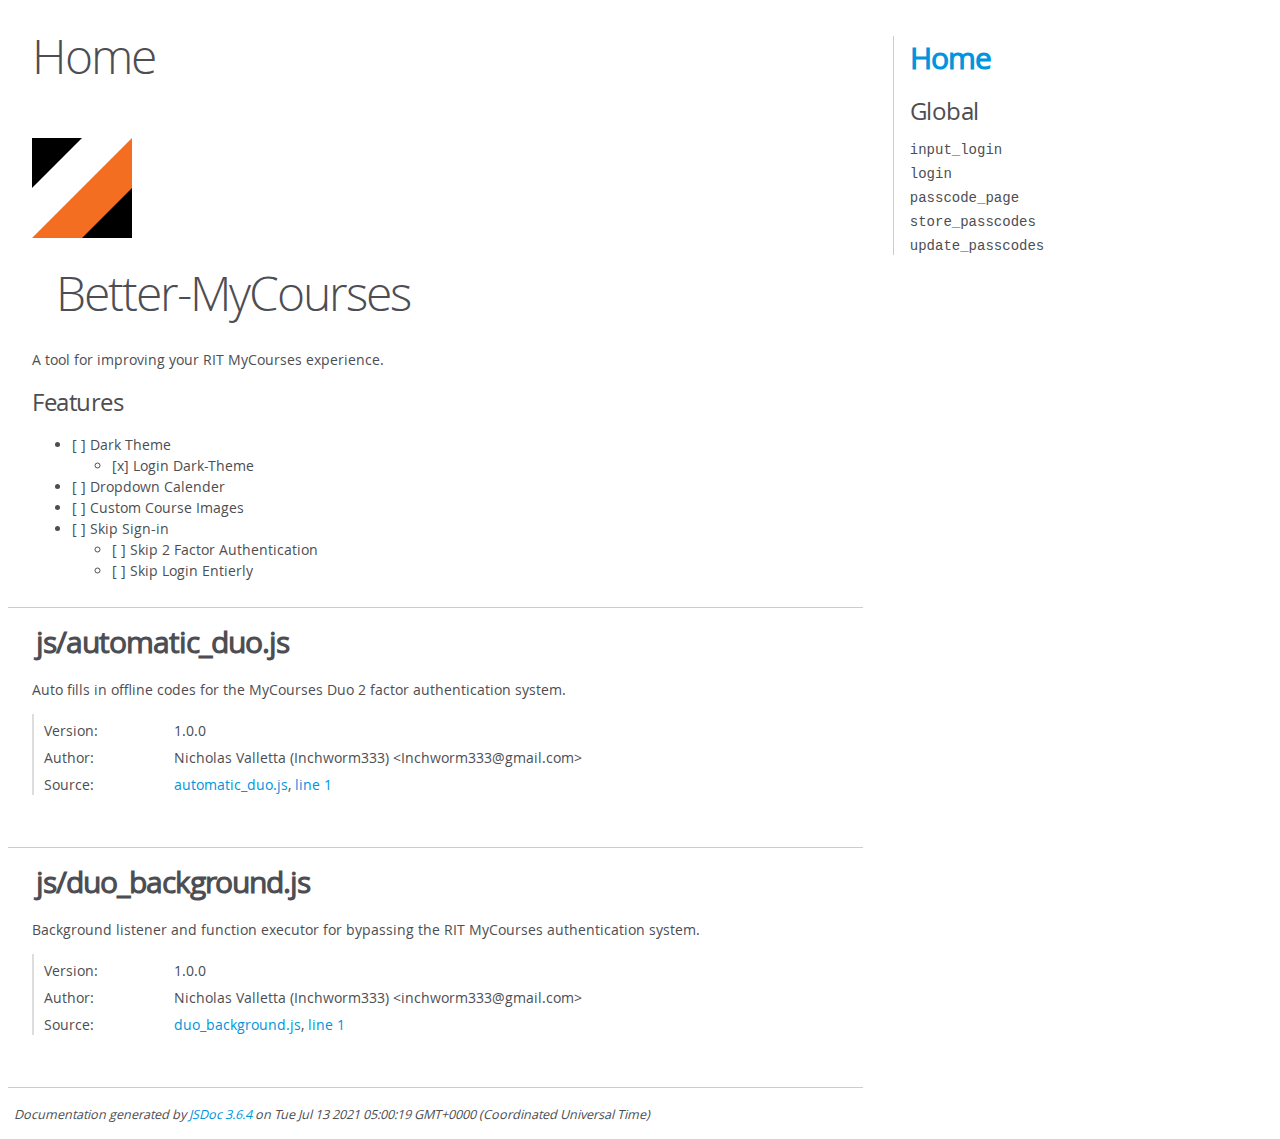
<file: index.html>
<!DOCTYPE html>
<html lang="en">
<head>
    <meta charset="utf-8">
    <title>JSDoc: Home</title>

    <script src="scripts/prettify/prettify.js"> </script>
    <script src="scripts/prettify/lang-css.js"> </script>
    <!--[if lt IE 9]>
      <script src="//html5shiv.googlecode.com/svn/trunk/html5.js"></script>
    <![endif]-->
    <link type="text/css" rel="stylesheet" href="styles/prettify-tomorrow.css">
    <link type="text/css" rel="stylesheet" href="styles/jsdoc-default.css">
</head>

<body>

<div id="main">

    <h1 class="page-title">Home</h1>

    



    


    <h3> </h3>










    




    <section>
        <article><p><img src="./icon.svg" alt="Better-MyCourses logo" title="Better MyCourses"></p>
<h1>Better-MyCourses</h1>
<p>A tool for improving your RIT MyCourses experience.</p>
<h3>Features</h3>
<ul>
<li>[ ] Dark Theme
<ul>
<li>[x] Login Dark-Theme</li>
</ul>
</li>
<li>[ ] Dropdown Calender</li>
<li>[ ] Custom Course Images</li>
<li>[ ] Skip Sign-in
<ul>
<li>[ ] Skip 2 Factor Authentication</li>
<li>[ ] Skip Login Entierly</li>
</ul>
</li>
</ul></article>
    </section>









<section>

<header>
    
        <h2>js/automatic_duo.js</h2>
        
    
</header>

<article>
    <div class="container-overview">
    
        
            <div class="description">Auto fills in offline codes for the MyCourses Duo 2 factor authentication system.</div>
        

        


<dl class="details">

    
    <dt class="tag-version">Version:</dt>
    <dd class="tag-version"><ul class="dummy"><li>1.0.0</li></ul></dd>
    

    

    

    

    

    

    

    

    
    <dt class="tag-author">Author:</dt>
    <dd class="tag-author">
        <ul>
            <li>Nicholas Valletta (Inchworm333) &lt;Inchworm333@gmail.com></li>
        </ul>
    </dd>
    

    

    

    

    
    <dt class="tag-source">Source:</dt>
    <dd class="tag-source"><ul class="dummy"><li>
        <a href="automatic_duo.js.html">automatic_duo.js</a>, <a href="automatic_duo.js.html#line1">line 1</a>
    </li></ul></dd>
    

    

    

    
</dl>


        
    
    </div>

    

    

    

    

    

    

    

    

    

    
</article>

</section>







<section>

<header>
    
        <h2>js/duo_background.js</h2>
        
    
</header>

<article>
    <div class="container-overview">
    
        
            <div class="description">Background listener and function executor for bypassing the RIT MyCourses authentication system.</div>
        

        


<dl class="details">

    
    <dt class="tag-version">Version:</dt>
    <dd class="tag-version"><ul class="dummy"><li>1.0.0</li></ul></dd>
    

    

    

    

    

    

    

    

    
    <dt class="tag-author">Author:</dt>
    <dd class="tag-author">
        <ul>
            <li>Nicholas Valletta (Inchworm333) &lt;inchworm333@gmail.com></li>
        </ul>
    </dd>
    

    

    

    

    
    <dt class="tag-source">Source:</dt>
    <dd class="tag-source"><ul class="dummy"><li>
        <a href="duo_background.js.html">duo_background.js</a>, <a href="duo_background.js.html#line1">line 1</a>
    </li></ul></dd>
    

    

    

    
</dl>


        
    
    </div>

    

    

    

    

    

    

    

    

    

    
</article>

</section>




</div>

<nav>
    <h2><a href="index.html">Home</a></h2><h3>Global</h3><ul><li><a href="global.html#input_login">input_login</a></li><li><a href="global.html#login">login</a></li><li><a href="global.html#passcode_page">passcode_page</a></li><li><a href="global.html#store_passcodes">store_passcodes</a></li><li><a href="global.html#update_passcodes">update_passcodes</a></li></ul>
</nav>

<br class="clear">

<footer>
    Documentation generated by <a href="https://github.com/jsdoc/jsdoc">JSDoc 3.6.4</a> on Tue Jul 13 2021 05:00:19 GMT+0000 (Coordinated Universal Time)
</footer>

<script> prettyPrint(); </script>
<script src="scripts/linenumber.js"> </script>
</body>
</html>
</file>
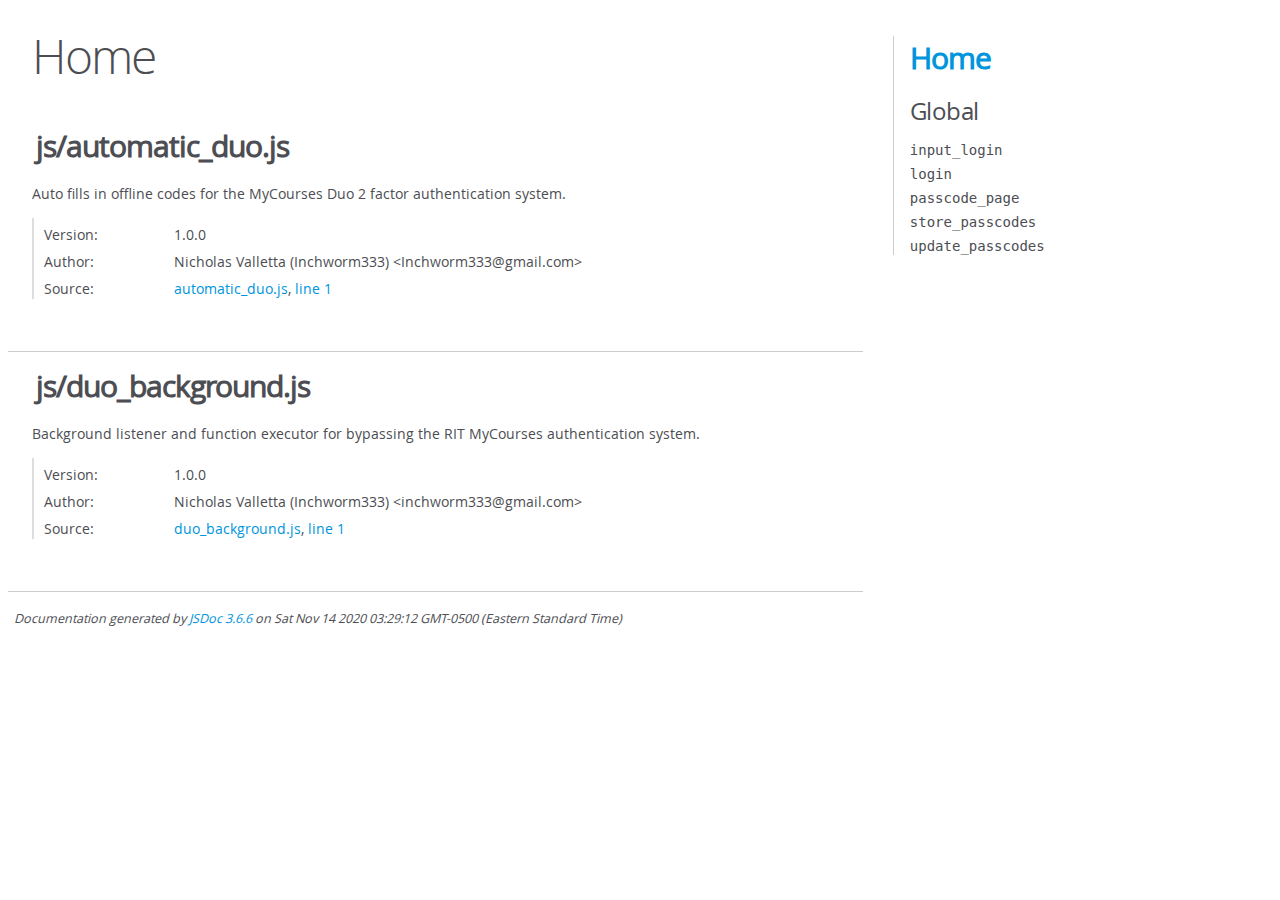
<file: docs/index.html>
<!DOCTYPE html>
<html lang="en">
<head>
	<meta charset="utf-8">
	<title>JSDoc: Home</title>

	<script src="scripts/prettify/prettify.js"></script>
	<script src="scripts/prettify/lang-css.js"></script>
	<!--[if lt IE 9]>
	<script src="//html5shiv.googlecode.com/svn/trunk/html5.js"></script>
	<![endif]-->
	<link href="styles/prettify-tomorrow.css" rel="stylesheet" type="text/css">
	<link href="styles/jsdoc-default.css" rel="stylesheet" type="text/css">
</head>

<body>

<div id="main">

	<h1 class="page-title">Home</h1>


	<h3></h3>


	<section>

		<header>

			<h2>js/automatic_duo.js</h2>


		</header>

		<article>
			<div class="container-overview">


				<div class="description">Auto fills in offline codes for the MyCourses Duo 2 factor authentication
					system.
				</div>


				<dl class="details">


					<dt class="tag-version">Version:</dt>
					<dd class="tag-version">
						<ul class="dummy">
							<li>1.0.0</li>
						</ul>
					</dd>


					<dt class="tag-author">Author:</dt>
					<dd class="tag-author">
						<ul>
							<li>Nicholas Valletta (Inchworm333) &lt;Inchworm333@gmail.com></li>
						</ul>
					</dd>


					<dt class="tag-source">Source:</dt>
					<dd class="tag-source">
						<ul class="dummy">
							<li>
								<a href="automatic_duo.js.html">automatic_duo.js</a>, <a
									href="automatic_duo.js.html#line1">line 1</a>
							</li>
						</ul>
					</dd>


				</dl>


			</div>


		</article>

	</section>


	<section>

		<header>

			<h2>js/duo_background.js</h2>


		</header>

		<article>
			<div class="container-overview">


				<div class="description">Background listener and function executor for bypassing the RIT MyCourses
					authentication system.
				</div>


				<dl class="details">


					<dt class="tag-version">Version:</dt>
					<dd class="tag-version">
						<ul class="dummy">
							<li>1.0.0</li>
						</ul>
					</dd>


					<dt class="tag-author">Author:</dt>
					<dd class="tag-author">
						<ul>
							<li>Nicholas Valletta (Inchworm333) &lt;inchworm333@gmail.com></li>
						</ul>
					</dd>


					<dt class="tag-source">Source:</dt>
					<dd class="tag-source">
						<ul class="dummy">
							<li>
								<a href="duo_background.js.html">duo_background.js</a>, <a
									href="duo_background.js.html#line1">line 1</a>
							</li>
						</ul>
					</dd>


				</dl>


			</div>


		</article>

	</section>


</div>

<nav>
	<h2><a href="index.html">Home</a></h2>
	<h3>Global</h3>
	<ul>
		<li><a href="global.html#input_login">input_login</a></li>
		<li><a href="global.html#login">login</a></li>
		<li><a href="global.html#passcode_page">passcode_page</a></li>
		<li><a href="global.html#store_passcodes">store_passcodes</a></li>
		<li><a href="global.html#update_passcodes">update_passcodes</a></li>
	</ul>
</nav>

<br class="clear">

<footer>
	Documentation generated by <a href="https://github.com/jsdoc/jsdoc">JSDoc 3.6.6</a> on Sat Nov 14 2020 03:29:12
	GMT-0500 (Eastern Standard Time)
</footer>

<script> prettyPrint(); </script>
<script src="scripts/linenumber.js"></script>
</body>
</html>
</file>
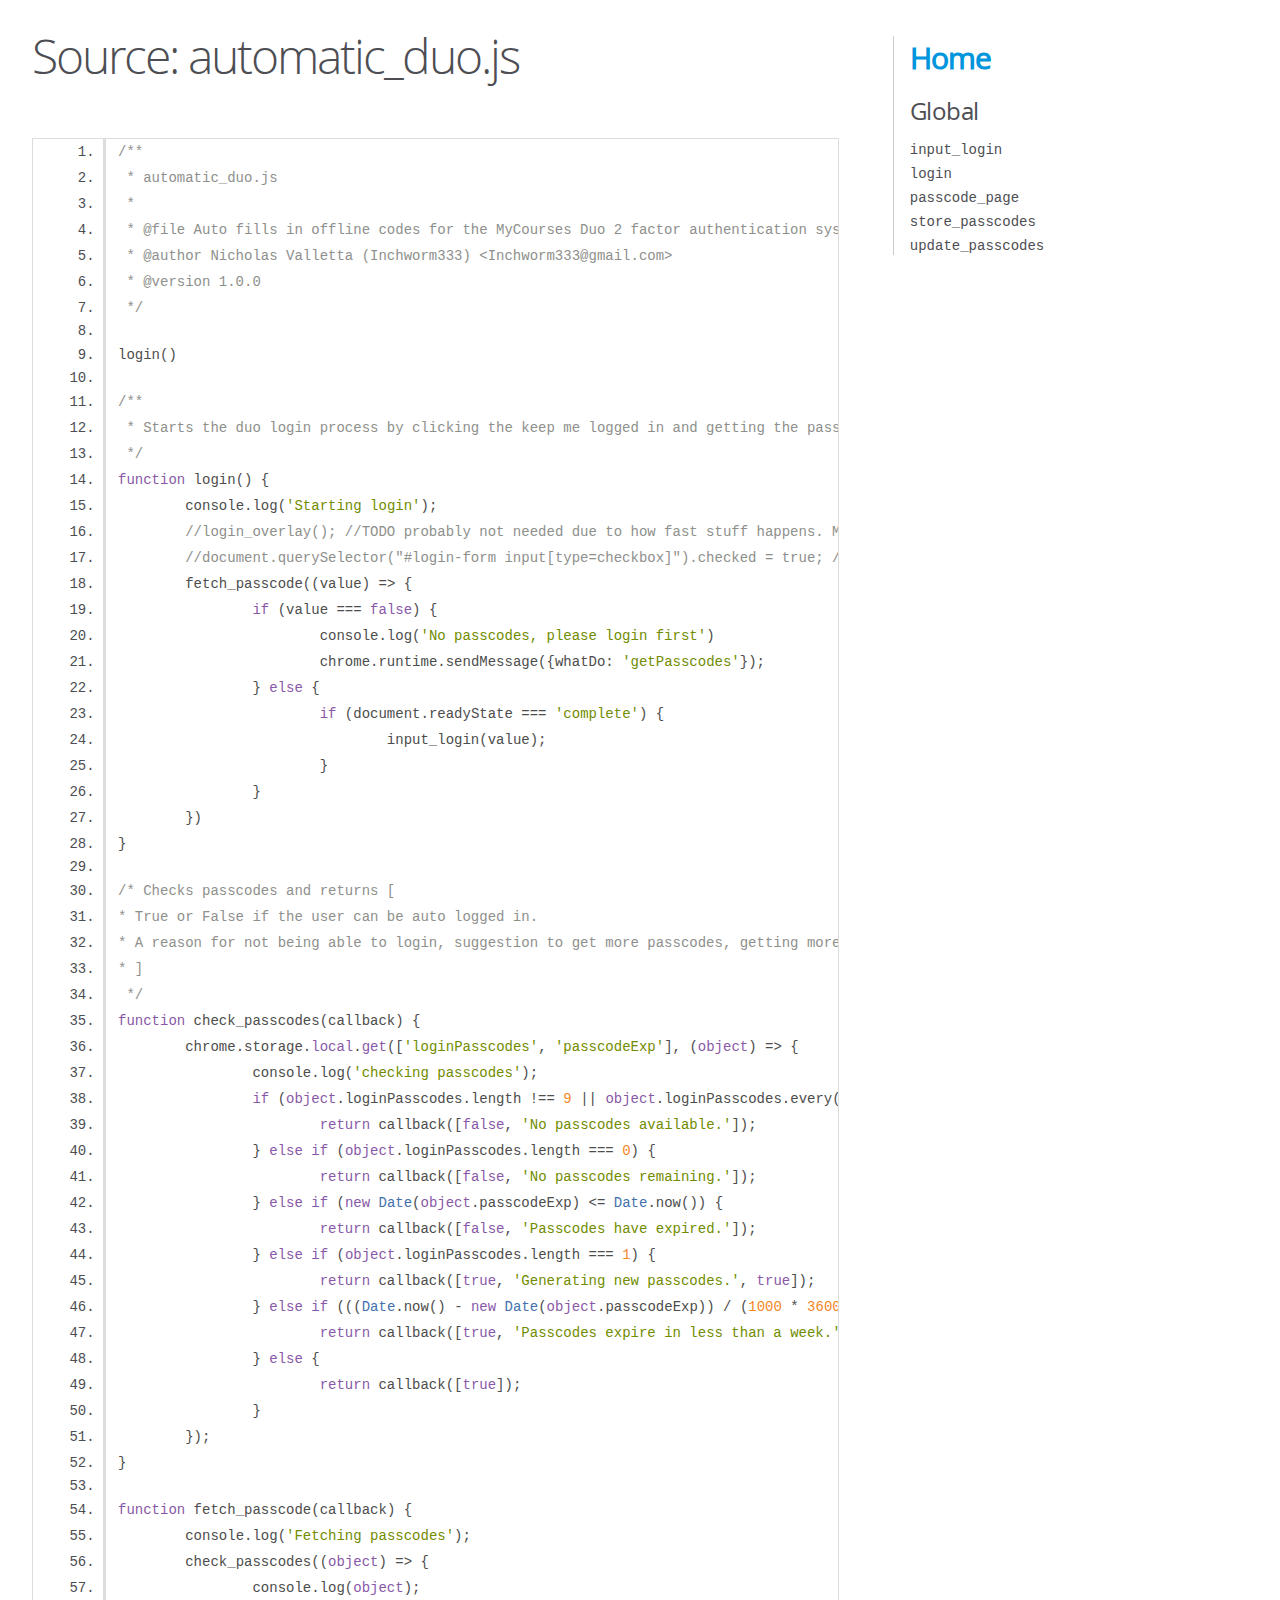
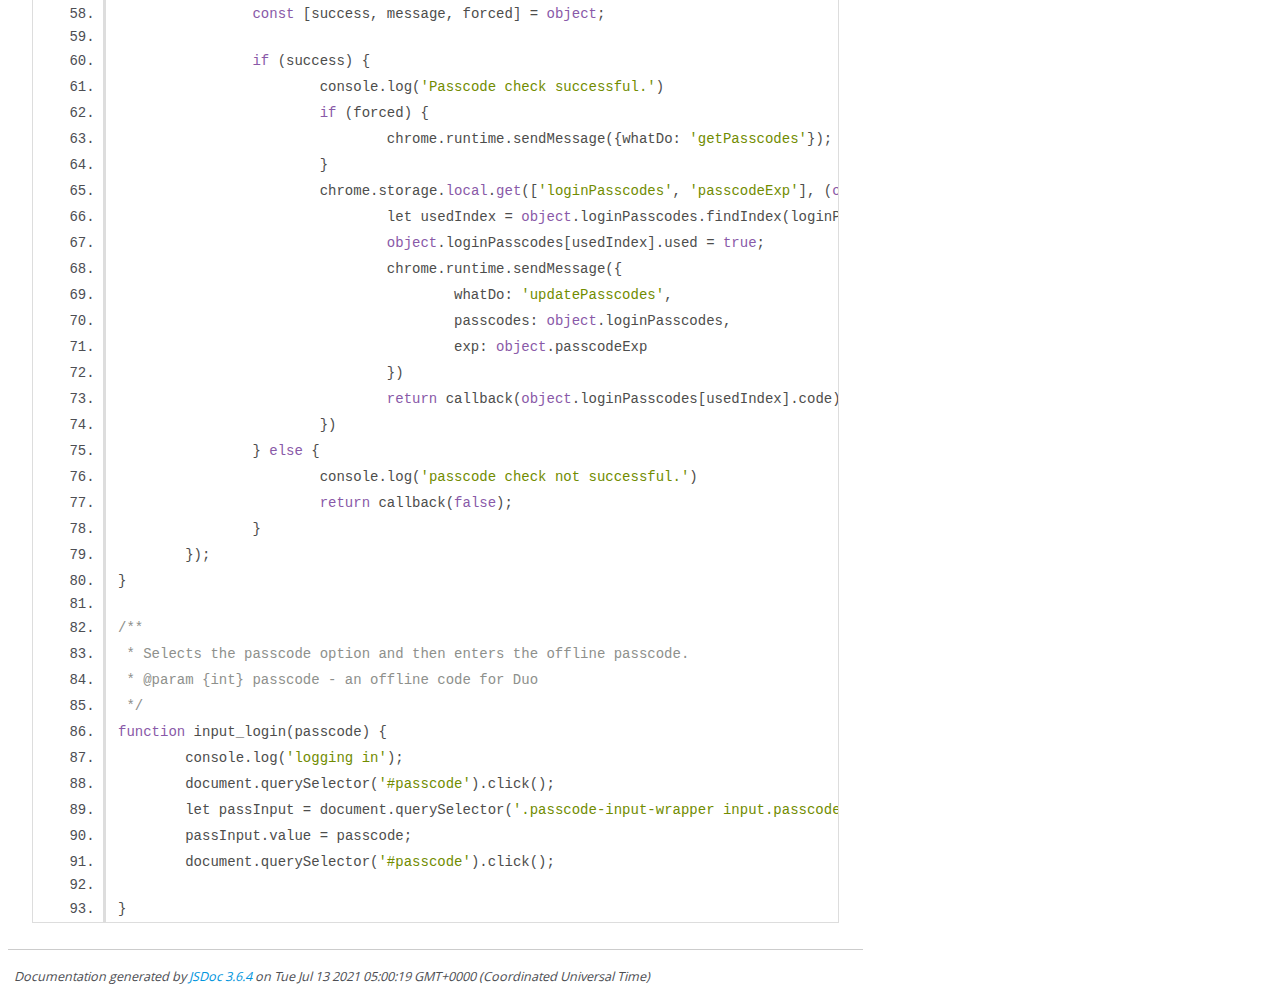
<file: automatic_duo.js.html>
<!DOCTYPE html>
<html lang="en">
<head>
    <meta charset="utf-8">
    <title>JSDoc: Source: automatic_duo.js</title>

    <script src="scripts/prettify/prettify.js"> </script>
    <script src="scripts/prettify/lang-css.js"> </script>
    <!--[if lt IE 9]>
      <script src="//html5shiv.googlecode.com/svn/trunk/html5.js"></script>
    <![endif]-->
    <link type="text/css" rel="stylesheet" href="styles/prettify-tomorrow.css">
    <link type="text/css" rel="stylesheet" href="styles/jsdoc-default.css">
</head>

<body>

<div id="main">

    <h1 class="page-title">Source: automatic_duo.js</h1>

    



    
    <section>
        <article>
            <pre class="prettyprint source linenums"><code>/**
 * automatic_duo.js
 *
 * @file Auto fills in offline codes for the MyCourses Duo 2 factor authentication system.
 * @author Nicholas Valletta (Inchworm333) &lt;Inchworm333@gmail.com>
 * @version 1.0.0
 */

login()

/**
 * Starts the duo login process by clicking the keep me logged in and getting the passcodes.
 */
function login() {
	console.log('Starting login');
	//login_overlay(); //TODO probably not needed due to how fast stuff happens. Might replace with notification instead
	//document.querySelector("#login-form input[type=checkbox]").checked = true; //TODO turn on later
	fetch_passcode((value) => {
		if (value === false) {
			console.log('No passcodes, please login first')
			chrome.runtime.sendMessage({whatDo: 'getPasscodes'});
		} else {
			if (document.readyState === 'complete') {
				input_login(value);
			}
		}
	})
}

/* Checks passcodes and returns [
* True or False if the user can be auto logged in.
* A reason for not being able to login, suggestion to get more passcodes, getting more passcodes, or nothing.
* ]
 */
function check_passcodes(callback) {
	chrome.storage.local.get(['loginPasscodes', 'passcodeExp'], (object) => {
		console.log('checking passcodes');
		if (object.loginPasscodes.length !== 9 || object.loginPasscodes.every(obj => obj.used)) {
			return callback([false, 'No passcodes available.']);
		} else if (object.loginPasscodes.length === 0) {
			return callback([false, 'No passcodes remaining.']);
		} else if (new Date(object.passcodeExp) &lt;= Date.now()) {
			return callback([false, 'Passcodes have expired.']);
		} else if (object.loginPasscodes.length === 1) {
			return callback([true, 'Generating new passcodes.', true]);
		} else if (((Date.now() - new Date(object.passcodeExp)) / (1000 * 3600 * 24)) &lt;= 7.00) {
			return callback([true, 'Passcodes expire in less than a week.', false]);
		} else {
			return callback([true]);
		}
	});
}

function fetch_passcode(callback) {
	console.log('Fetching passcodes');
	check_passcodes((object) => {
		console.log(object);
		const [success, message, forced] = object;

		if (success) {
			console.log('Passcode check successful.')
			if (forced) {
				chrome.runtime.sendMessage({whatDo: 'getPasscodes'});
			}
			chrome.storage.local.get(['loginPasscodes', 'passcodeExp'], (object) => {
				let usedIndex = object.loginPasscodes.findIndex(loginPasscode => !loginPasscode.used); //Gets first un-used passcode
				object.loginPasscodes[usedIndex].used = true;
				chrome.runtime.sendMessage({
					whatDo: 'updatePasscodes',
					passcodes: object.loginPasscodes,
					exp: object.passcodeExp
				})
				return callback(object.loginPasscodes[usedIndex].code);
			})
		} else {
			console.log('passcode check not successful.')
			return callback(false);
		}
	});
}

/**
 * Selects the passcode option and then enters the offline passcode.
 * @param {int} passcode - an offline code for Duo
 */
function input_login(passcode) {
	console.log('logging in');
	document.querySelector('#passcode').click();
	let passInput = document.querySelector('.passcode-input-wrapper input.passcode-input');
	passInput.value = passcode;
	document.querySelector('#passcode').click();

}</code></pre>
        </article>
    </section>




</div>

<nav>
    <h2><a href="index.html">Home</a></h2><h3>Global</h3><ul><li><a href="global.html#input_login">input_login</a></li><li><a href="global.html#login">login</a></li><li><a href="global.html#passcode_page">passcode_page</a></li><li><a href="global.html#store_passcodes">store_passcodes</a></li><li><a href="global.html#update_passcodes">update_passcodes</a></li></ul>
</nav>

<br class="clear">

<footer>
    Documentation generated by <a href="https://github.com/jsdoc/jsdoc">JSDoc 3.6.4</a> on Tue Jul 13 2021 05:00:19 GMT+0000 (Coordinated Universal Time)
</footer>

<script> prettyPrint(); </script>
<script src="scripts/linenumber.js"> </script>
</body>
</html>
</file>
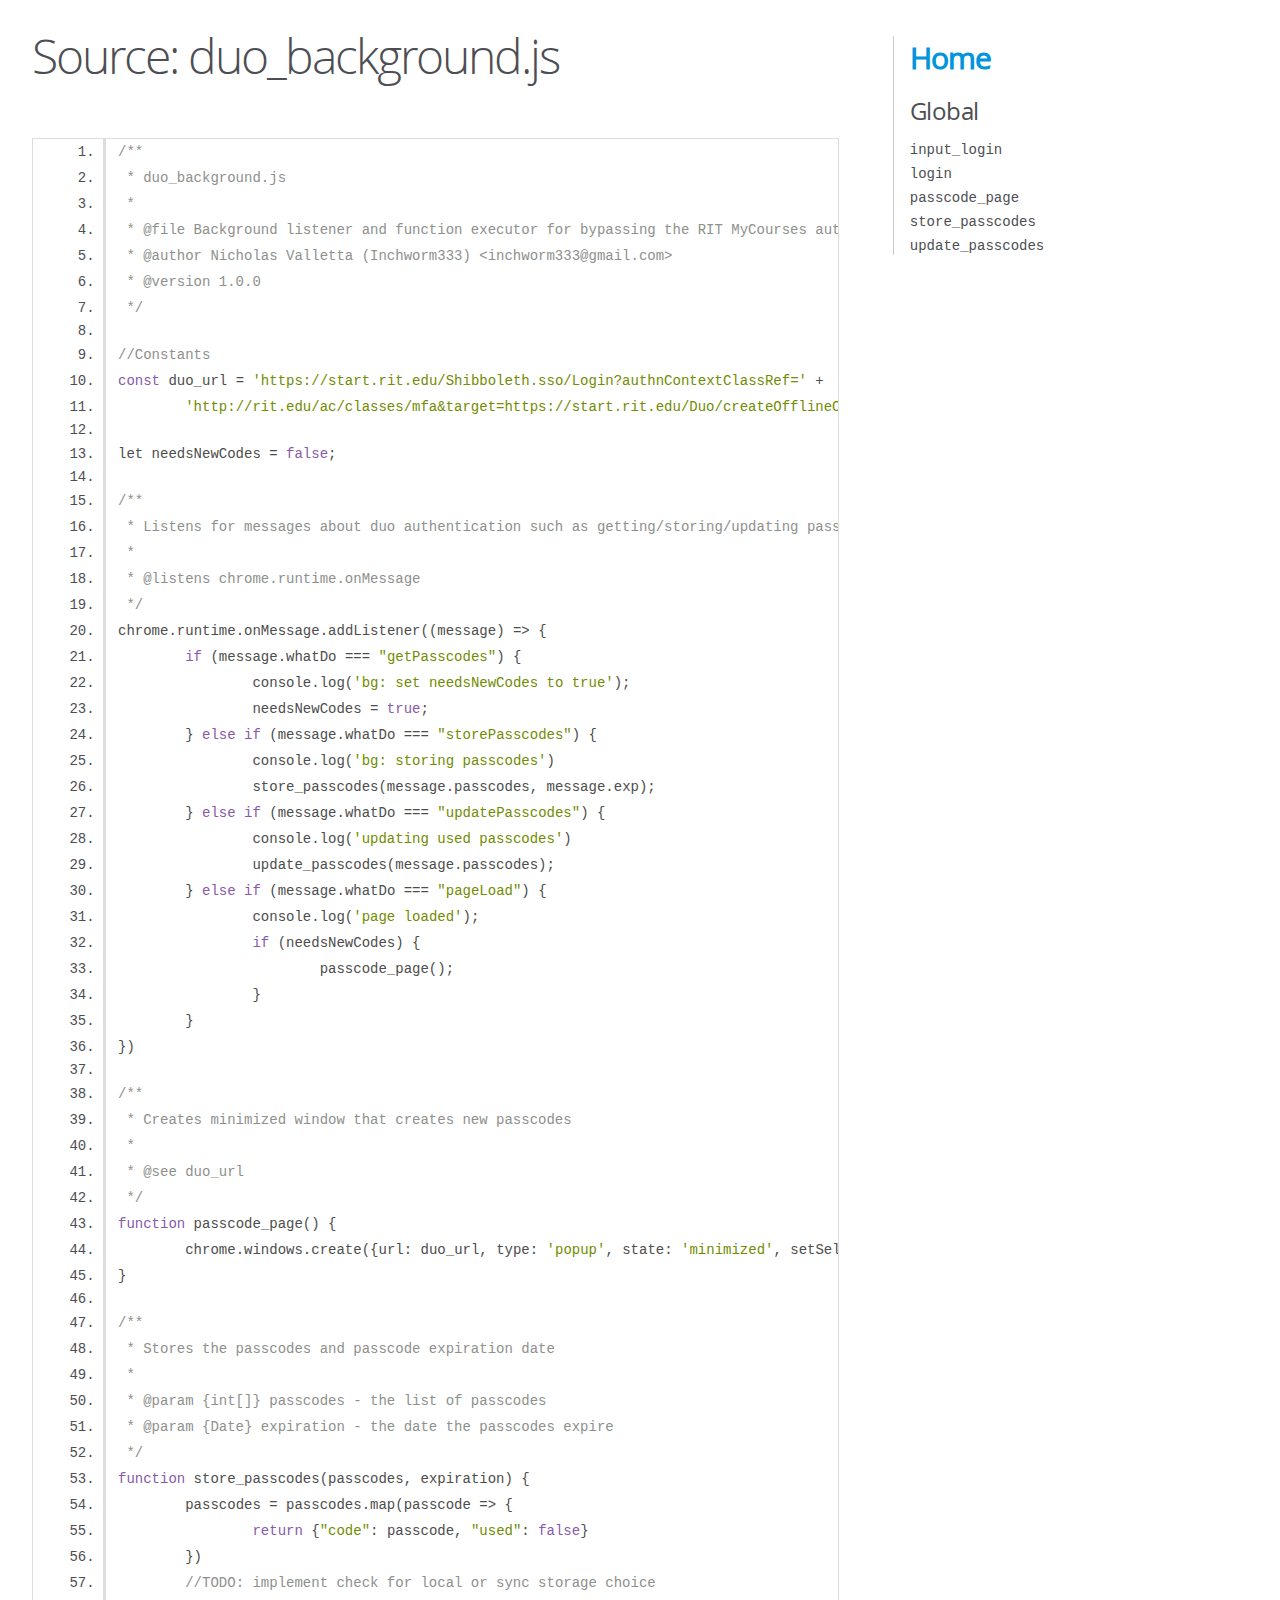
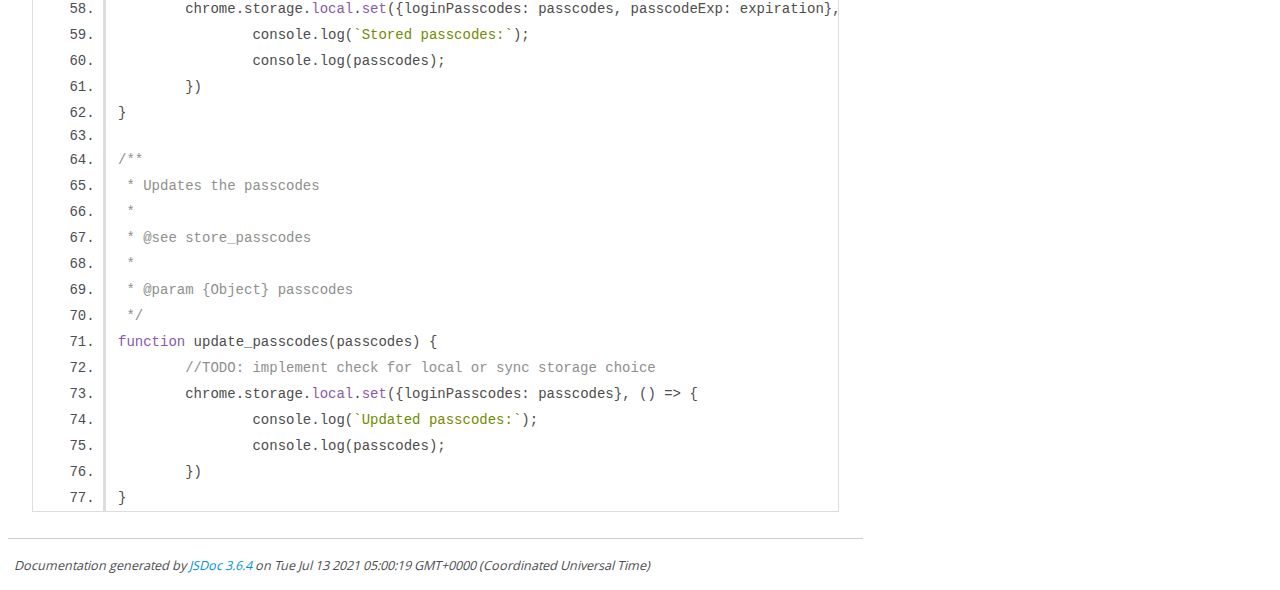
<file: duo_background.js.html>
<!DOCTYPE html>
<html lang="en">
<head>
    <meta charset="utf-8">
    <title>JSDoc: Source: duo_background.js</title>

    <script src="scripts/prettify/prettify.js"> </script>
    <script src="scripts/prettify/lang-css.js"> </script>
    <!--[if lt IE 9]>
      <script src="//html5shiv.googlecode.com/svn/trunk/html5.js"></script>
    <![endif]-->
    <link type="text/css" rel="stylesheet" href="styles/prettify-tomorrow.css">
    <link type="text/css" rel="stylesheet" href="styles/jsdoc-default.css">
</head>

<body>

<div id="main">

    <h1 class="page-title">Source: duo_background.js</h1>

    



    
    <section>
        <article>
            <pre class="prettyprint source linenums"><code>/**
 * duo_background.js
 *
 * @file Background listener and function executor for bypassing the RIT MyCourses authentication system.
 * @author Nicholas Valletta (Inchworm333) &lt;inchworm333@gmail.com>
 * @version 1.0.0
 */

//Constants
const duo_url = 'https://start.rit.edu/Shibboleth.sso/Login?authnContextClassRef=' +
	'http://rit.edu/ac/classes/mfa&amp;target=https://start.rit.edu/Duo/createOfflineCodes';

let needsNewCodes = false;

/**
 * Listens for messages about duo authentication such as getting/storing/updating passcodes.
 *
 * @listens chrome.runtime.onMessage
 */
chrome.runtime.onMessage.addListener((message) => {
	if (message.whatDo === "getPasscodes") {
		console.log('bg: set needsNewCodes to true');
		needsNewCodes = true;
	} else if (message.whatDo === "storePasscodes") {
		console.log('bg: storing passcodes')
		store_passcodes(message.passcodes, message.exp);
	} else if (message.whatDo === "updatePasscodes") {
		console.log('updating used passcodes')
		update_passcodes(message.passcodes);
	} else if (message.whatDo === "pageLoad") {
		console.log('page loaded');
		if (needsNewCodes) {
			passcode_page();
		}
	}
})

/**
 * Creates minimized window that creates new passcodes
 *
 * @see duo_url
 */
function passcode_page() {
	chrome.windows.create({url: duo_url, type: 'popup', state: 'minimized', setSelfAsOpener: true});
}

/**
 * Stores the passcodes and passcode expiration date
 *
 * @param {int[]} passcodes - the list of passcodes
 * @param {Date} expiration - the date the passcodes expire
 */
function store_passcodes(passcodes, expiration) {
	passcodes = passcodes.map(passcode => {
		return {"code": passcode, "used": false}
	})
	//TODO: implement check for local or sync storage choice
	chrome.storage.local.set({loginPasscodes: passcodes, passcodeExp: expiration}, () => {
		console.log(`Stored passcodes:`);
		console.log(passcodes);
	})
}

/**
 * Updates the passcodes
 *
 * @see store_passcodes
 *
 * @param {Object} passcodes
 */
function update_passcodes(passcodes) {
	//TODO: implement check for local or sync storage choice
	chrome.storage.local.set({loginPasscodes: passcodes}, () => {
		console.log(`Updated passcodes:`);
		console.log(passcodes);
	})
}</code></pre>
        </article>
    </section>




</div>

<nav>
    <h2><a href="index.html">Home</a></h2><h3>Global</h3><ul><li><a href="global.html#input_login">input_login</a></li><li><a href="global.html#login">login</a></li><li><a href="global.html#passcode_page">passcode_page</a></li><li><a href="global.html#store_passcodes">store_passcodes</a></li><li><a href="global.html#update_passcodes">update_passcodes</a></li></ul>
</nav>

<br class="clear">

<footer>
    Documentation generated by <a href="https://github.com/jsdoc/jsdoc">JSDoc 3.6.4</a> on Tue Jul 13 2021 05:00:19 GMT+0000 (Coordinated Universal Time)
</footer>

<script> prettyPrint(); </script>
<script src="scripts/linenumber.js"> </script>
</body>
</html>
</file>
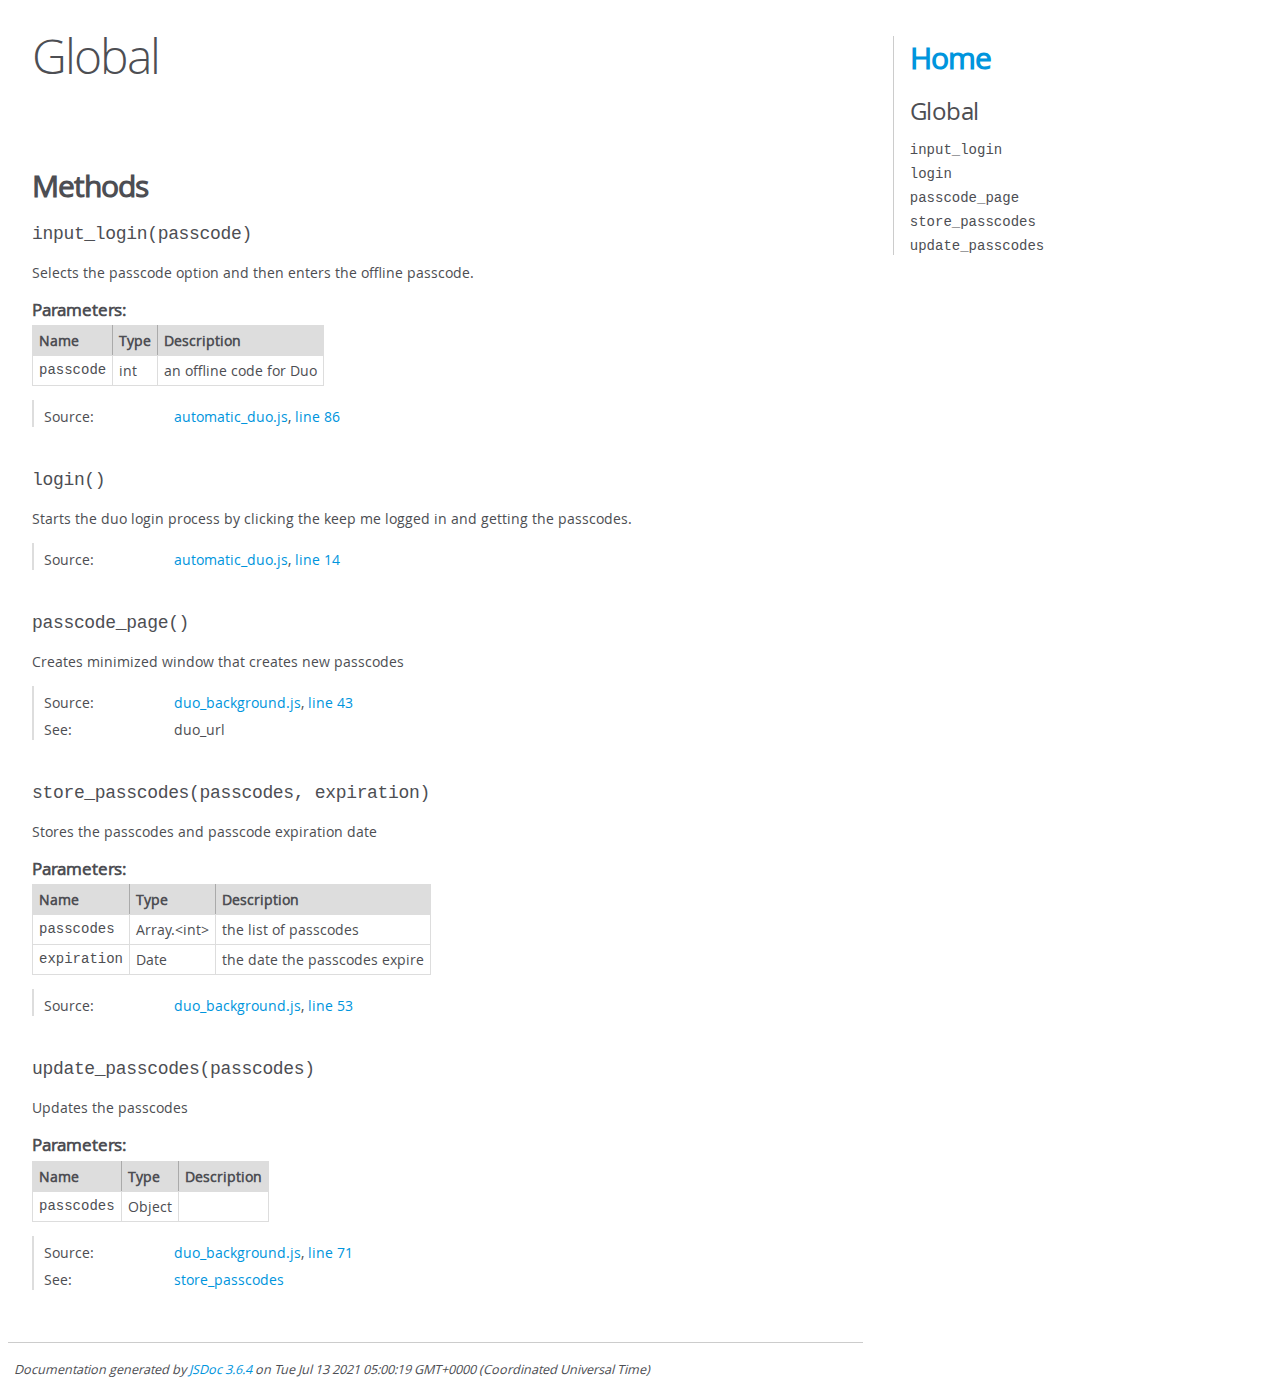
<file: global.html>
<!DOCTYPE html>
<html lang="en">
<head>
    <meta charset="utf-8">
    <title>JSDoc: Global</title>

    <script src="scripts/prettify/prettify.js"> </script>
    <script src="scripts/prettify/lang-css.js"> </script>
    <!--[if lt IE 9]>
      <script src="//html5shiv.googlecode.com/svn/trunk/html5.js"></script>
    <![endif]-->
    <link type="text/css" rel="stylesheet" href="styles/prettify-tomorrow.css">
    <link type="text/css" rel="stylesheet" href="styles/jsdoc-default.css">
</head>

<body>

<div id="main">

    <h1 class="page-title">Global</h1>

    




<section>

<header>
    
        <h2></h2>
        
    
</header>

<article>
    <div class="container-overview">
    
        

        


<dl class="details">

    

    

    

    

    

    

    

    

    

    

    

    

    

    

    

    
</dl>


        
    
    </div>

    

    

    

    

    

    

    

    
        <h3 class="subsection-title">Methods</h3>

        
            

    

    
    <h4 class="name" id="input_login"><span class="type-signature"></span>input_login<span class="signature">(passcode)</span><span class="type-signature"></span></h4>
    

    



<div class="description">
    Selects the passcode option and then enters the offline passcode.
</div>









    <h5>Parameters:</h5>
    

<table class="params">
    <thead>
    <tr>
        
        <th>Name</th>
        

        <th>Type</th>

        

        

        <th class="last">Description</th>
    </tr>
    </thead>

    <tbody>
    

        <tr>
            
                <td class="name"><code>passcode</code></td>
            

            <td class="type">
            
                
<span class="param-type">int</span>


            
            </td>

            

            

            <td class="description last">an offline code for Duo</td>
        </tr>

    
    </tbody>
</table>






<dl class="details">

    

    

    

    

    

    

    

    

    

    

    

    

    
    <dt class="tag-source">Source:</dt>
    <dd class="tag-source"><ul class="dummy"><li>
        <a href="automatic_duo.js.html">automatic_duo.js</a>, <a href="automatic_duo.js.html#line86">line 86</a>
    </li></ul></dd>
    

    

    

    
</dl>




















        
            

    

    
    <h4 class="name" id="login"><span class="type-signature"></span>login<span class="signature">()</span><span class="type-signature"></span></h4>
    

    



<div class="description">
    Starts the duo login process by clicking the keep me logged in and getting the passcodes.
</div>













<dl class="details">

    

    

    

    

    

    

    

    

    

    

    

    

    
    <dt class="tag-source">Source:</dt>
    <dd class="tag-source"><ul class="dummy"><li>
        <a href="automatic_duo.js.html">automatic_duo.js</a>, <a href="automatic_duo.js.html#line14">line 14</a>
    </li></ul></dd>
    

    

    

    
</dl>




















        
            

    

    
    <h4 class="name" id="passcode_page"><span class="type-signature"></span>passcode_page<span class="signature">()</span><span class="type-signature"></span></h4>
    

    



<div class="description">
    Creates minimized window that creates new passcodes
</div>













<dl class="details">

    

    

    

    

    

    

    

    

    

    

    

    

    
    <dt class="tag-source">Source:</dt>
    <dd class="tag-source"><ul class="dummy"><li>
        <a href="duo_background.js.html">duo_background.js</a>, <a href="duo_background.js.html#line43">line 43</a>
    </li></ul></dd>
    

    

    
    <dt class="tag-see">See:</dt>
    <dd class="tag-see">
        <ul>
            <li>duo_url</li>
        </ul>
    </dd>
    

    
</dl>




















        
            

    

    
    <h4 class="name" id="store_passcodes"><span class="type-signature"></span>store_passcodes<span class="signature">(passcodes, expiration)</span><span class="type-signature"></span></h4>
    

    



<div class="description">
    Stores the passcodes and passcode expiration date
</div>









    <h5>Parameters:</h5>
    

<table class="params">
    <thead>
    <tr>
        
        <th>Name</th>
        

        <th>Type</th>

        

        

        <th class="last">Description</th>
    </tr>
    </thead>

    <tbody>
    

        <tr>
            
                <td class="name"><code>passcodes</code></td>
            

            <td class="type">
            
                
<span class="param-type">Array.&lt;int></span>


            
            </td>

            

            

            <td class="description last">the list of passcodes</td>
        </tr>

    

        <tr>
            
                <td class="name"><code>expiration</code></td>
            

            <td class="type">
            
                
<span class="param-type">Date</span>


            
            </td>

            

            

            <td class="description last">the date the passcodes expire</td>
        </tr>

    
    </tbody>
</table>






<dl class="details">

    

    

    

    

    

    

    

    

    

    

    

    

    
    <dt class="tag-source">Source:</dt>
    <dd class="tag-source"><ul class="dummy"><li>
        <a href="duo_background.js.html">duo_background.js</a>, <a href="duo_background.js.html#line53">line 53</a>
    </li></ul></dd>
    

    

    

    
</dl>




















        
            

    

    
    <h4 class="name" id="update_passcodes"><span class="type-signature"></span>update_passcodes<span class="signature">(passcodes)</span><span class="type-signature"></span></h4>
    

    



<div class="description">
    Updates the passcodes
</div>









    <h5>Parameters:</h5>
    

<table class="params">
    <thead>
    <tr>
        
        <th>Name</th>
        

        <th>Type</th>

        

        

        <th class="last">Description</th>
    </tr>
    </thead>

    <tbody>
    

        <tr>
            
                <td class="name"><code>passcodes</code></td>
            

            <td class="type">
            
                
<span class="param-type">Object</span>


            
            </td>

            

            

            <td class="description last"></td>
        </tr>

    
    </tbody>
</table>






<dl class="details">

    

    

    

    

    

    

    

    

    

    

    

    

    
    <dt class="tag-source">Source:</dt>
    <dd class="tag-source"><ul class="dummy"><li>
        <a href="duo_background.js.html">duo_background.js</a>, <a href="duo_background.js.html#line71">line 71</a>
    </li></ul></dd>
    

    

    
    <dt class="tag-see">See:</dt>
    <dd class="tag-see">
        <ul>
            <li><a href="global.html#store_passcodes">store_passcodes</a></li>
        </ul>
    </dd>
    

    
</dl>




















        
    

    

    
</article>

</section>




</div>

<nav>
    <h2><a href="index.html">Home</a></h2><h3>Global</h3><ul><li><a href="global.html#input_login">input_login</a></li><li><a href="global.html#login">login</a></li><li><a href="global.html#passcode_page">passcode_page</a></li><li><a href="global.html#store_passcodes">store_passcodes</a></li><li><a href="global.html#update_passcodes">update_passcodes</a></li></ul>
</nav>

<br class="clear">

<footer>
    Documentation generated by <a href="https://github.com/jsdoc/jsdoc">JSDoc 3.6.4</a> on Tue Jul 13 2021 05:00:19 GMT+0000 (Coordinated Universal Time)
</footer>

<script> prettyPrint(); </script>
<script src="scripts/linenumber.js"> </script>
</body>
</html>
</file>
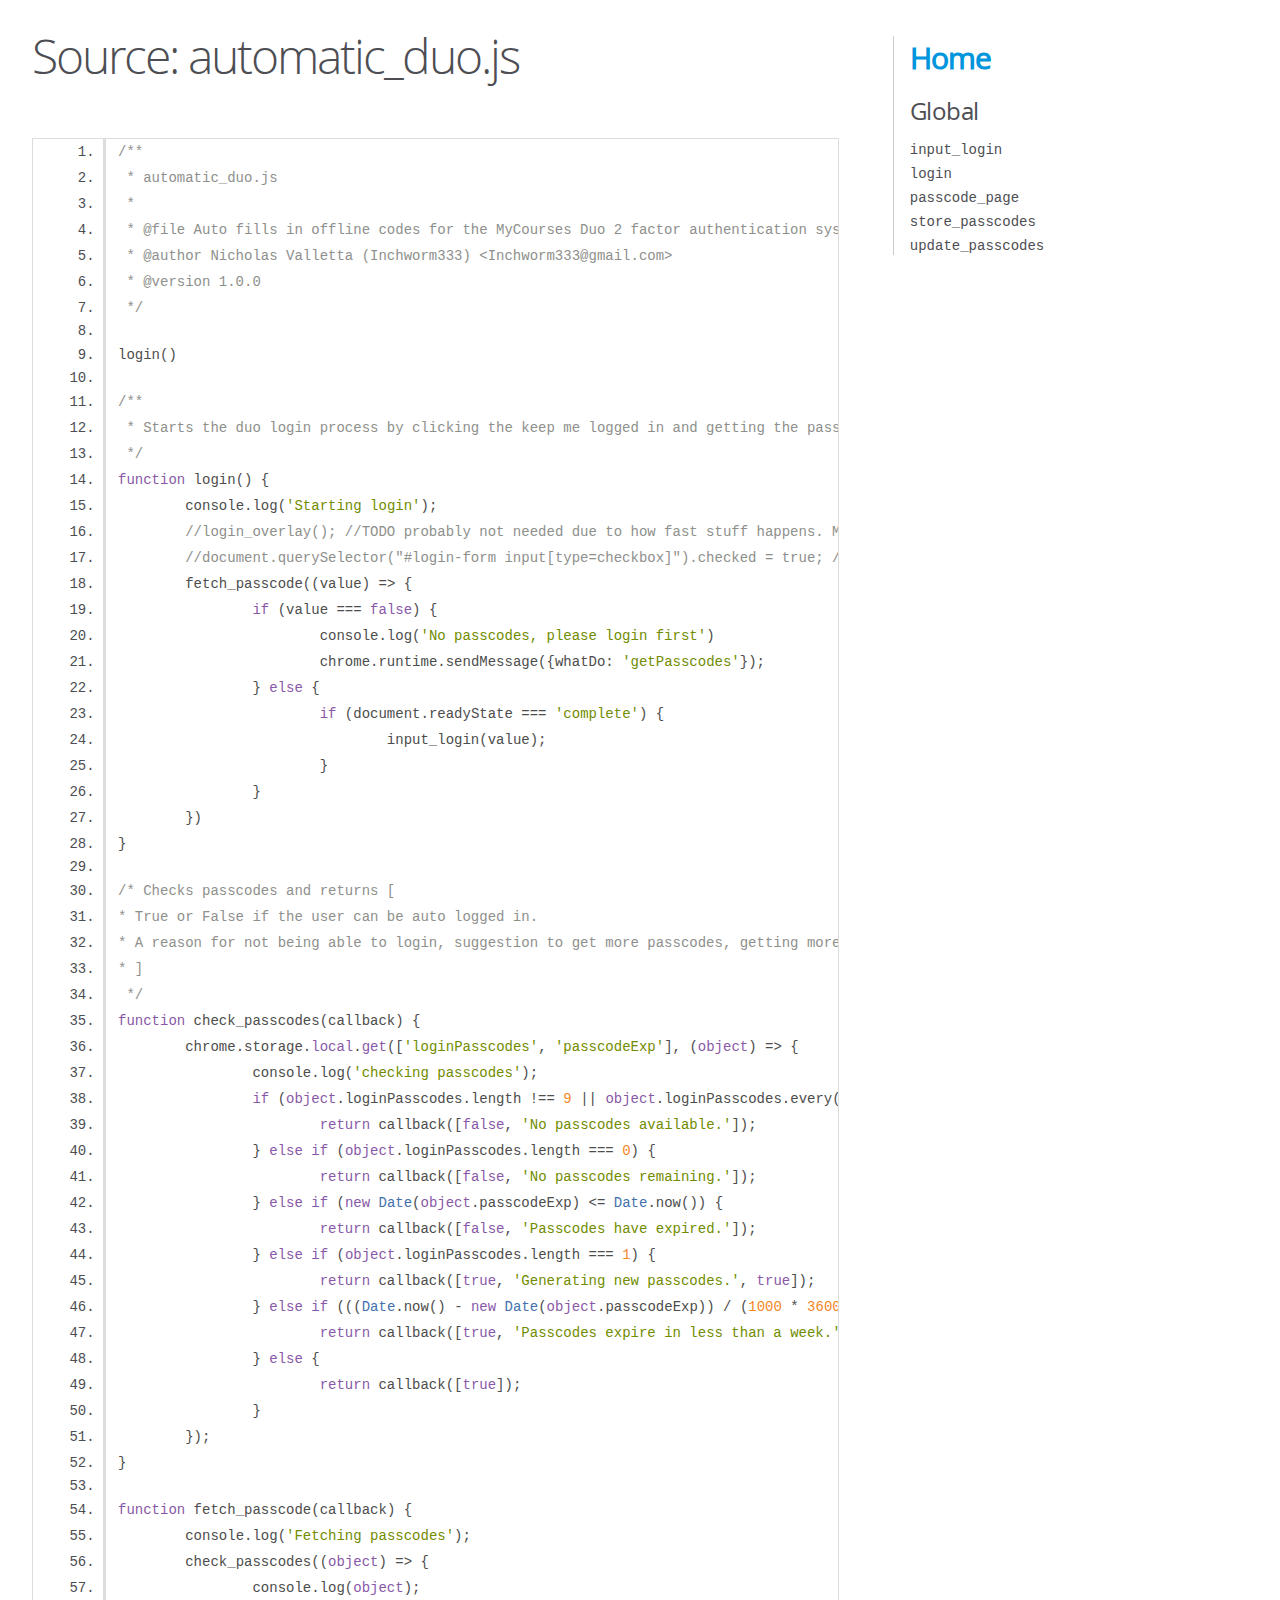
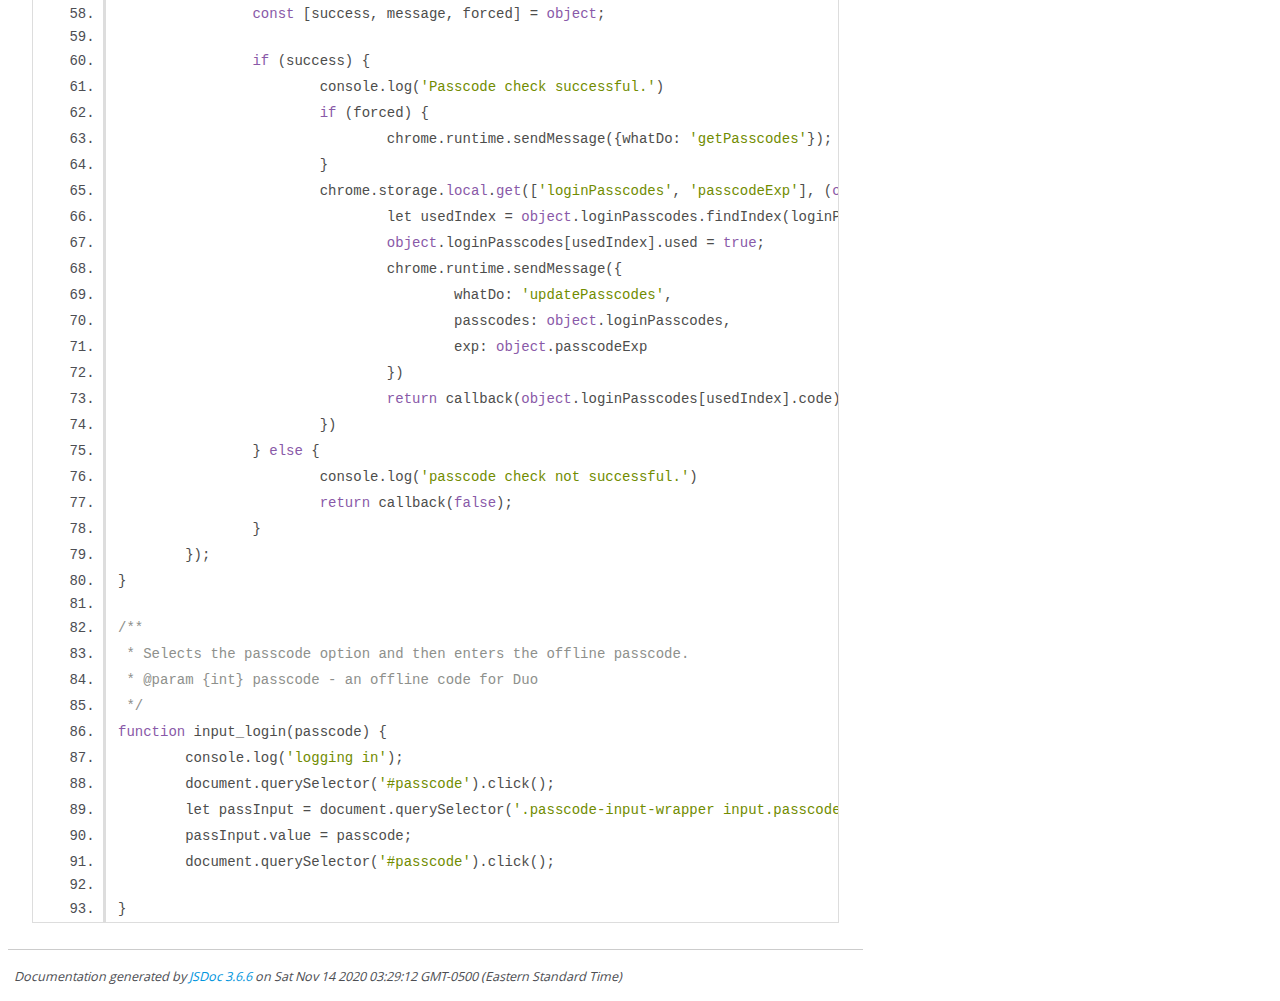
<file: docs/automatic_duo.js.html>
<!DOCTYPE html>
<html lang="en">
<head>
	<meta charset="utf-8">
	<title>JSDoc: Source: automatic_duo.js</title>

	<script src="scripts/prettify/prettify.js"></script>
	<script src="scripts/prettify/lang-css.js"></script>
	<!--[if lt IE 9]>
	<script src="//html5shiv.googlecode.com/svn/trunk/html5.js"></script>
	<![endif]-->
	<link href="styles/prettify-tomorrow.css" rel="stylesheet" type="text/css">
	<link href="styles/jsdoc-default.css" rel="stylesheet" type="text/css">
</head>

<body>

<div id="main">

	<h1 class="page-title">Source: automatic_duo.js</h1>


	<section>
		<article>
            <pre class="prettyprint source linenums"><code>/**
 * automatic_duo.js
 *
 * @file Auto fills in offline codes for the MyCourses Duo 2 factor authentication system.
 * @author Nicholas Valletta (Inchworm333) &lt;Inchworm333@gmail.com>
 * @version 1.0.0
 */

login()

/**
 * Starts the duo login process by clicking the keep me logged in and getting the passcodes.
 */
function login() {
	console.log('Starting login');
	//login_overlay(); //TODO probably not needed due to how fast stuff happens. Might replace with notification instead
	//document.querySelector("#login-form input[type=checkbox]").checked = true; //TODO turn on later
	fetch_passcode((value) => {
		if (value === false) {
			console.log('No passcodes, please login first')
			chrome.runtime.sendMessage({whatDo: 'getPasscodes'});
		} else {
			if (document.readyState === 'complete') {
				input_login(value);
			}
		}
	})
}

/* Checks passcodes and returns [
* True or False if the user can be auto logged in.
* A reason for not being able to login, suggestion to get more passcodes, getting more passcodes, or nothing.
* ]
 */
function check_passcodes(callback) {
	chrome.storage.local.get(['loginPasscodes', 'passcodeExp'], (object) => {
		console.log('checking passcodes');
		if (object.loginPasscodes.length !== 9 || object.loginPasscodes.every(obj => obj.used)) {
			return callback([false, 'No passcodes available.']);
		} else if (object.loginPasscodes.length === 0) {
			return callback([false, 'No passcodes remaining.']);
		} else if (new Date(object.passcodeExp) &lt;= Date.now()) {
			return callback([false, 'Passcodes have expired.']);
		} else if (object.loginPasscodes.length === 1) {
			return callback([true, 'Generating new passcodes.', true]);
		} else if (((Date.now() - new Date(object.passcodeExp)) / (1000 * 3600 * 24)) &lt;= 7.00) {
			return callback([true, 'Passcodes expire in less than a week.', false]);
		} else {
			return callback([true]);
		}
	});
}

function fetch_passcode(callback) {
	console.log('Fetching passcodes');
	check_passcodes((object) => {
		console.log(object);
		const [success, message, forced] = object;

		if (success) {
			console.log('Passcode check successful.')
			if (forced) {
				chrome.runtime.sendMessage({whatDo: 'getPasscodes'});
			}
			chrome.storage.local.get(['loginPasscodes', 'passcodeExp'], (object) => {
				let usedIndex = object.loginPasscodes.findIndex(loginPasscode => !loginPasscode.used); //Gets first un-used passcode
				object.loginPasscodes[usedIndex].used = true;
				chrome.runtime.sendMessage({
					whatDo: 'updatePasscodes',
					passcodes: object.loginPasscodes,
					exp: object.passcodeExp
				})
				return callback(object.loginPasscodes[usedIndex].code);
			})
		} else {
			console.log('passcode check not successful.')
			return callback(false);
		}
	});
}

/**
 * Selects the passcode option and then enters the offline passcode.
 * @param {int} passcode - an offline code for Duo
 */
function input_login(passcode) {
	console.log('logging in');
	document.querySelector('#passcode').click();
	let passInput = document.querySelector('.passcode-input-wrapper input.passcode-input');
	passInput.value = passcode;
	document.querySelector('#passcode').click();

}</code></pre>
		</article>
	</section>


</div>

<nav>
	<h2><a href="index.html">Home</a></h2>
	<h3>Global</h3>
	<ul>
		<li><a href="global.html#input_login">input_login</a></li>
		<li><a href="global.html#login">login</a></li>
		<li><a href="global.html#passcode_page">passcode_page</a></li>
		<li><a href="global.html#store_passcodes">store_passcodes</a></li>
		<li><a href="global.html#update_passcodes">update_passcodes</a></li>
	</ul>
</nav>

<br class="clear">

<footer>
	Documentation generated by <a href="https://github.com/jsdoc/jsdoc">JSDoc 3.6.6</a> on Sat Nov 14 2020 03:29:12
	GMT-0500 (Eastern Standard Time)
</footer>

<script> prettyPrint(); </script>
<script src="scripts/linenumber.js"></script>
</body>
</html>
</file>
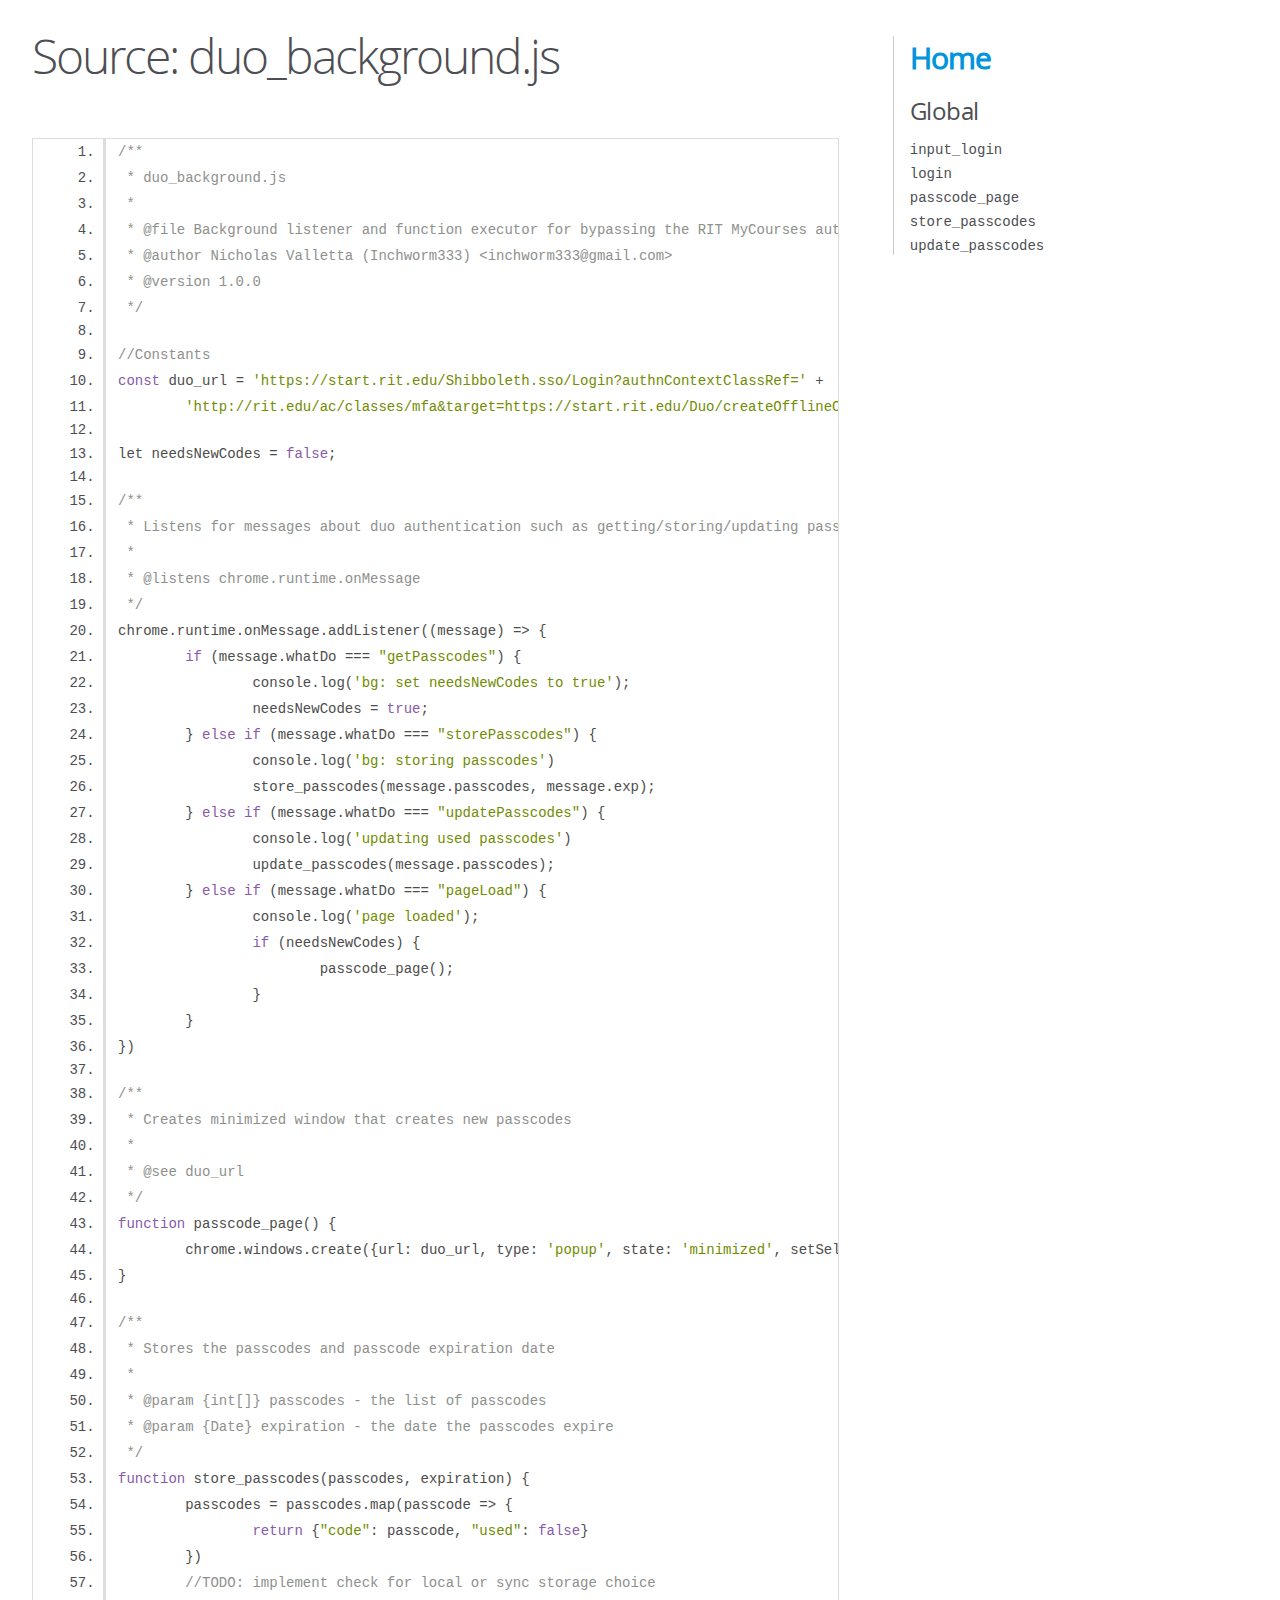
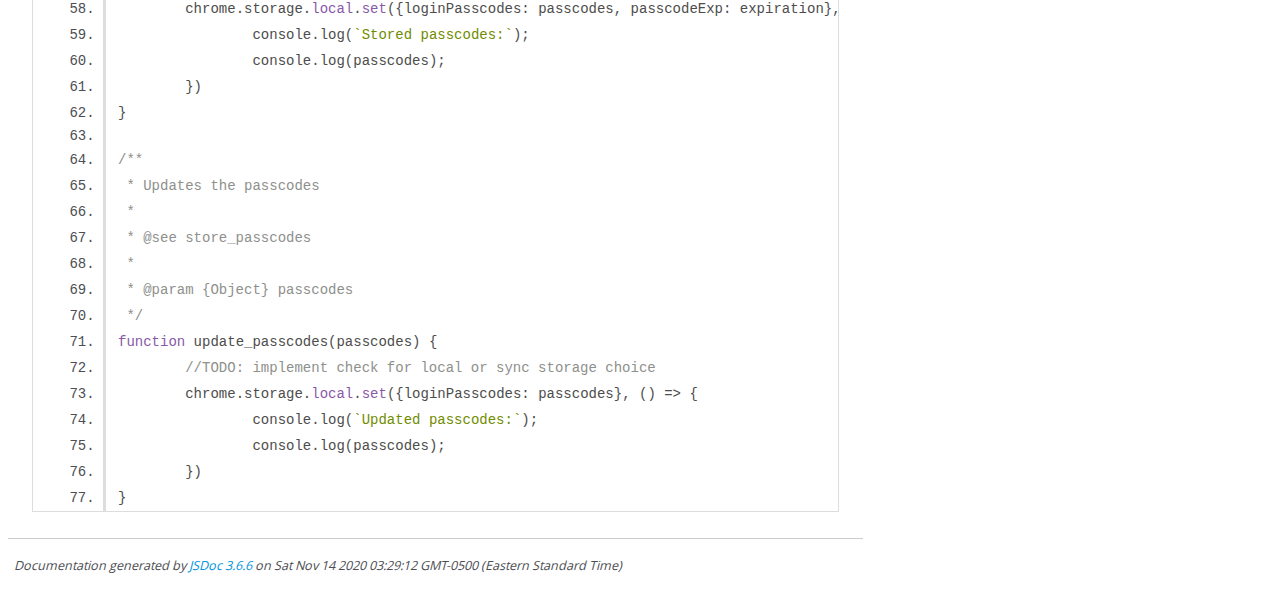
<file: docs/duo_background.js.html>
<!DOCTYPE html>
<html lang="en">
<head>
	<meta charset="utf-8">
	<title>JSDoc: Source: duo_background.js</title>

	<script src="scripts/prettify/prettify.js"></script>
	<script src="scripts/prettify/lang-css.js"></script>
	<!--[if lt IE 9]>
	<script src="//html5shiv.googlecode.com/svn/trunk/html5.js"></script>
	<![endif]-->
	<link href="styles/prettify-tomorrow.css" rel="stylesheet" type="text/css">
	<link href="styles/jsdoc-default.css" rel="stylesheet" type="text/css">
</head>

<body>

<div id="main">

	<h1 class="page-title">Source: duo_background.js</h1>


	<section>
		<article>
            <pre class="prettyprint source linenums"><code>/**
 * duo_background.js
 *
 * @file Background listener and function executor for bypassing the RIT MyCourses authentication system.
 * @author Nicholas Valletta (Inchworm333) &lt;inchworm333@gmail.com>
 * @version 1.0.0
 */

//Constants
const duo_url = 'https://start.rit.edu/Shibboleth.sso/Login?authnContextClassRef=' +
	'http://rit.edu/ac/classes/mfa&amp;target=https://start.rit.edu/Duo/createOfflineCodes';

let needsNewCodes = false;

/**
 * Listens for messages about duo authentication such as getting/storing/updating passcodes.
 *
 * @listens chrome.runtime.onMessage
 */
chrome.runtime.onMessage.addListener((message) => {
	if (message.whatDo === "getPasscodes") {
		console.log('bg: set needsNewCodes to true');
		needsNewCodes = true;
	} else if (message.whatDo === "storePasscodes") {
		console.log('bg: storing passcodes')
		store_passcodes(message.passcodes, message.exp);
	} else if (message.whatDo === "updatePasscodes") {
		console.log('updating used passcodes')
		update_passcodes(message.passcodes);
	} else if (message.whatDo === "pageLoad") {
		console.log('page loaded');
		if (needsNewCodes) {
			passcode_page();
		}
	}
})

/**
 * Creates minimized window that creates new passcodes
 *
 * @see duo_url
 */
function passcode_page() {
	chrome.windows.create({url: duo_url, type: 'popup', state: 'minimized', setSelfAsOpener: true});
}

/**
 * Stores the passcodes and passcode expiration date
 *
 * @param {int[]} passcodes - the list of passcodes
 * @param {Date} expiration - the date the passcodes expire
 */
function store_passcodes(passcodes, expiration) {
	passcodes = passcodes.map(passcode => {
		return {"code": passcode, "used": false}
	})
	//TODO: implement check for local or sync storage choice
	chrome.storage.local.set({loginPasscodes: passcodes, passcodeExp: expiration}, () => {
		console.log(`Stored passcodes:`);
		console.log(passcodes);
	})
}

/**
 * Updates the passcodes
 *
 * @see store_passcodes
 *
 * @param {Object} passcodes
 */
function update_passcodes(passcodes) {
	//TODO: implement check for local or sync storage choice
	chrome.storage.local.set({loginPasscodes: passcodes}, () => {
		console.log(`Updated passcodes:`);
		console.log(passcodes);
	})
}</code></pre>
		</article>
	</section>


</div>

<nav>
	<h2><a href="index.html">Home</a></h2>
	<h3>Global</h3>
	<ul>
		<li><a href="global.html#input_login">input_login</a></li>
		<li><a href="global.html#login">login</a></li>
		<li><a href="global.html#passcode_page">passcode_page</a></li>
		<li><a href="global.html#store_passcodes">store_passcodes</a></li>
		<li><a href="global.html#update_passcodes">update_passcodes</a></li>
	</ul>
</nav>

<br class="clear">

<footer>
	Documentation generated by <a href="https://github.com/jsdoc/jsdoc">JSDoc 3.6.6</a> on Sat Nov 14 2020 03:29:12
	GMT-0500 (Eastern Standard Time)
</footer>

<script> prettyPrint(); </script>
<script src="scripts/linenumber.js"></script>
</body>
</html>
</file>
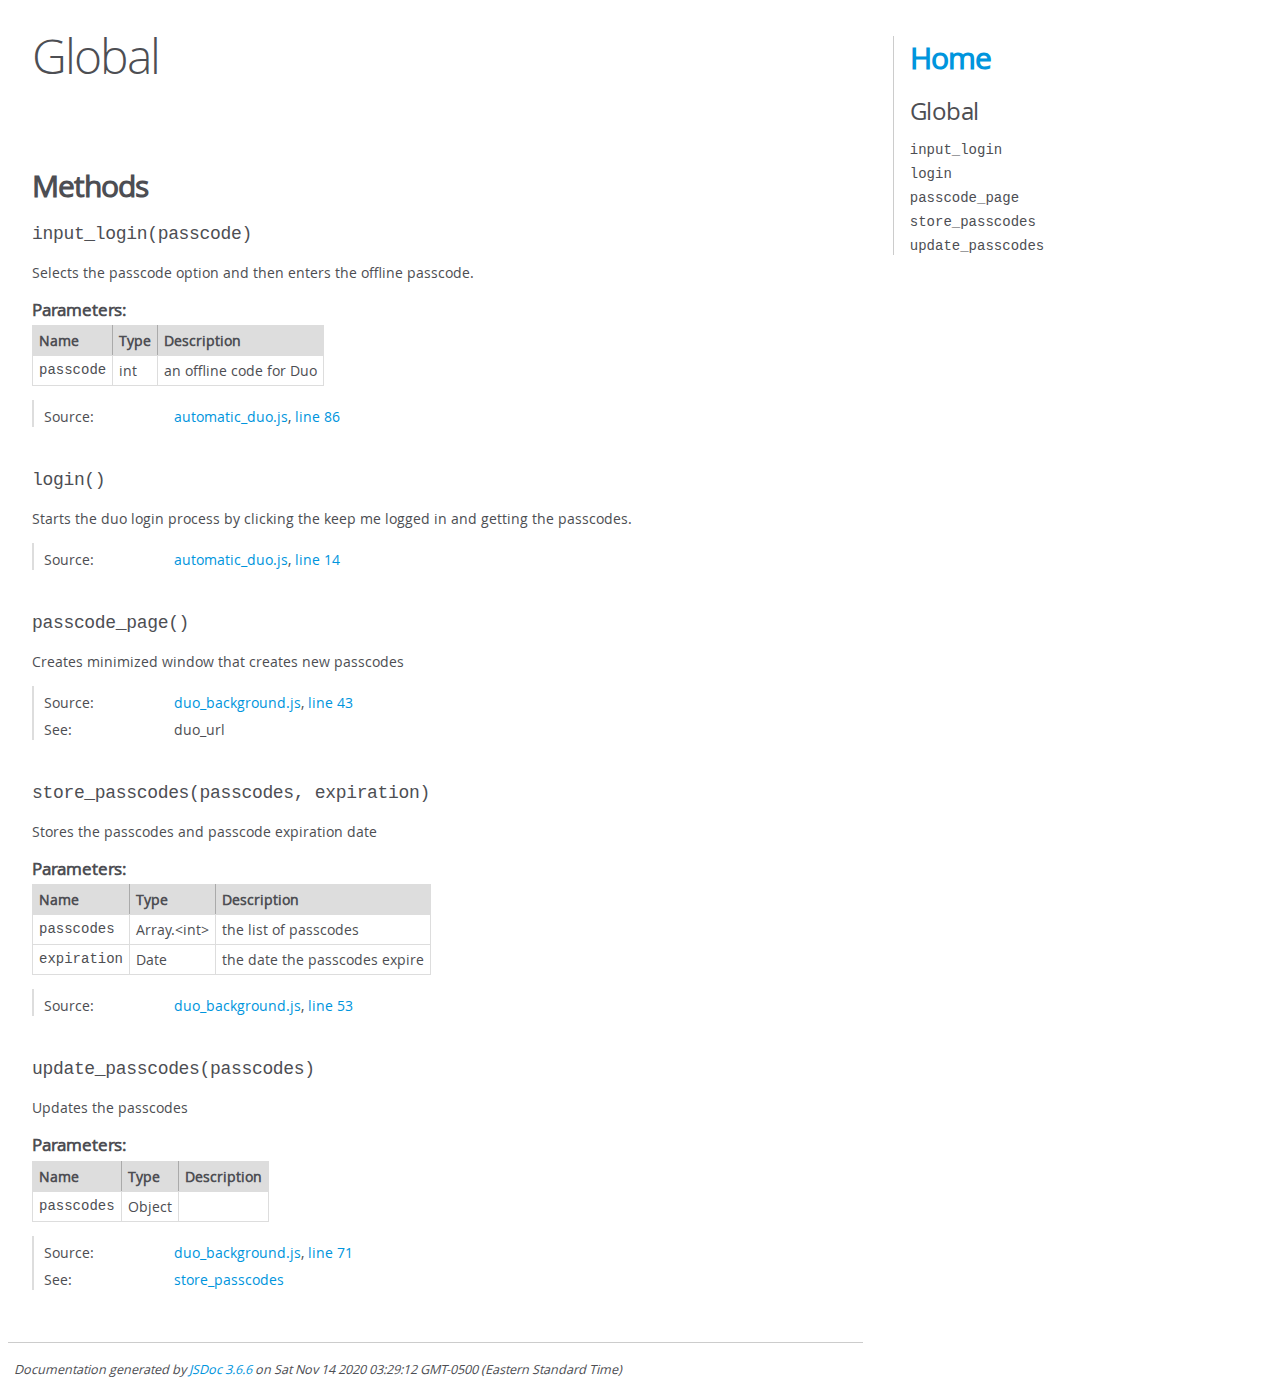
<file: docs/global.html>
<!DOCTYPE html>
<html lang="en">
<head>
	<meta charset="utf-8">
	<title>JSDoc: Global</title>

	<script src="scripts/prettify/prettify.js"></script>
	<script src="scripts/prettify/lang-css.js"></script>
	<!--[if lt IE 9]>
	<script src="//html5shiv.googlecode.com/svn/trunk/html5.js"></script>
	<![endif]-->
	<link href="styles/prettify-tomorrow.css" rel="stylesheet" type="text/css">
	<link href="styles/jsdoc-default.css" rel="stylesheet" type="text/css">
</head>

<body>

<div id="main">

	<h1 class="page-title">Global</h1>


	<section>

		<header>

			<h2></h2>


		</header>

		<article>
			<div class="container-overview">


				<dl class="details">


				</dl>


			</div>


			<h3 class="subsection-title">Methods</h3>


			<h4 class="name" id="input_login"><span class="type-signature"></span>input_login<span class="signature">(passcode)</span><span
					class="type-signature"></span></h4>


			<div class="description">
				Selects the passcode option and then enters the offline passcode.
			</div>


			<h5>Parameters:</h5>


			<table class="params">
				<thead>
				<tr>

					<th>Name</th>


					<th>Type</th>


					<th class="last">Description</th>
				</tr>
				</thead>

				<tbody>


				<tr>

					<td class="name"><code>passcode</code></td>


					<td class="type">


						<span class="param-type">int</span>


					</td>


					<td class="description last">an offline code for Duo</td>
				</tr>


				</tbody>
			</table>


			<dl class="details">


				<dt class="tag-source">Source:</dt>
				<dd class="tag-source">
					<ul class="dummy">
						<li>
							<a href="automatic_duo.js.html">automatic_duo.js</a>, <a
								href="automatic_duo.js.html#line86">line 86</a>
						</li>
					</ul>
				</dd>


			</dl>


			<h4 class="name" id="login"><span class="type-signature"></span>login<span class="signature">()</span><span
					class="type-signature"></span></h4>


			<div class="description">
				Starts the duo login process by clicking the keep me logged in and getting the passcodes.
			</div>


			<dl class="details">


				<dt class="tag-source">Source:</dt>
				<dd class="tag-source">
					<ul class="dummy">
						<li>
							<a href="automatic_duo.js.html">automatic_duo.js</a>, <a
								href="automatic_duo.js.html#line14">line 14</a>
						</li>
					</ul>
				</dd>


			</dl>


			<h4 class="name" id="passcode_page"><span class="type-signature"></span>passcode_page<span
					class="signature">()</span><span class="type-signature"></span></h4>


			<div class="description">
				Creates minimized window that creates new passcodes
			</div>


			<dl class="details">


				<dt class="tag-source">Source:</dt>
				<dd class="tag-source">
					<ul class="dummy">
						<li>
							<a href="duo_background.js.html">duo_background.js</a>, <a
								href="duo_background.js.html#line43">line 43</a>
						</li>
					</ul>
				</dd>


				<dt class="tag-see">See:</dt>
				<dd class="tag-see">
					<ul>
						<li>duo_url</li>
					</ul>
				</dd>


			</dl>


			<h4 class="name" id="store_passcodes"><span class="type-signature"></span>store_passcodes<span
					class="signature">(passcodes, expiration)</span><span class="type-signature"></span></h4>


			<div class="description">
				Stores the passcodes and passcode expiration date
			</div>


			<h5>Parameters:</h5>


			<table class="params">
				<thead>
				<tr>

					<th>Name</th>


					<th>Type</th>


					<th class="last">Description</th>
				</tr>
				</thead>

				<tbody>


				<tr>

					<td class="name"><code>passcodes</code></td>


					<td class="type">


						<span class="param-type">Array.&lt;int></span>


					</td>


					<td class="description last">the list of passcodes</td>
				</tr>


				<tr>

					<td class="name"><code>expiration</code></td>


					<td class="type">


						<span class="param-type">Date</span>


					</td>


					<td class="description last">the date the passcodes expire</td>
				</tr>


				</tbody>
			</table>


			<dl class="details">


				<dt class="tag-source">Source:</dt>
				<dd class="tag-source">
					<ul class="dummy">
						<li>
							<a href="duo_background.js.html">duo_background.js</a>, <a
								href="duo_background.js.html#line53">line 53</a>
						</li>
					</ul>
				</dd>


			</dl>


			<h4 class="name" id="update_passcodes"><span class="type-signature"></span>update_passcodes<span
					class="signature">(passcodes)</span><span class="type-signature"></span></h4>


			<div class="description">
				Updates the passcodes
			</div>


			<h5>Parameters:</h5>


			<table class="params">
				<thead>
				<tr>

					<th>Name</th>


					<th>Type</th>


					<th class="last">Description</th>
				</tr>
				</thead>

				<tbody>


				<tr>

					<td class="name"><code>passcodes</code></td>


					<td class="type">


						<span class="param-type">Object</span>


					</td>


					<td class="description last"></td>
				</tr>


				</tbody>
			</table>


			<dl class="details">


				<dt class="tag-source">Source:</dt>
				<dd class="tag-source">
					<ul class="dummy">
						<li>
							<a href="duo_background.js.html">duo_background.js</a>, <a
								href="duo_background.js.html#line71">line 71</a>
						</li>
					</ul>
				</dd>


				<dt class="tag-see">See:</dt>
				<dd class="tag-see">
					<ul>
						<li><a href="global.html#store_passcodes">store_passcodes</a></li>
					</ul>
				</dd>


			</dl>


		</article>

	</section>


</div>

<nav>
	<h2><a href="index.html">Home</a></h2>
	<h3>Global</h3>
	<ul>
		<li><a href="global.html#input_login">input_login</a></li>
		<li><a href="global.html#login">login</a></li>
		<li><a href="global.html#passcode_page">passcode_page</a></li>
		<li><a href="global.html#store_passcodes">store_passcodes</a></li>
		<li><a href="global.html#update_passcodes">update_passcodes</a></li>
	</ul>
</nav>

<br class="clear">

<footer>
	Documentation generated by <a href="https://github.com/jsdoc/jsdoc">JSDoc 3.6.6</a> on Sat Nov 14 2020 03:29:12
	GMT-0500 (Eastern Standard Time)
</footer>

<script> prettyPrint(); </script>
<script src="scripts/linenumber.js"></script>
</body>
</html>
</file>
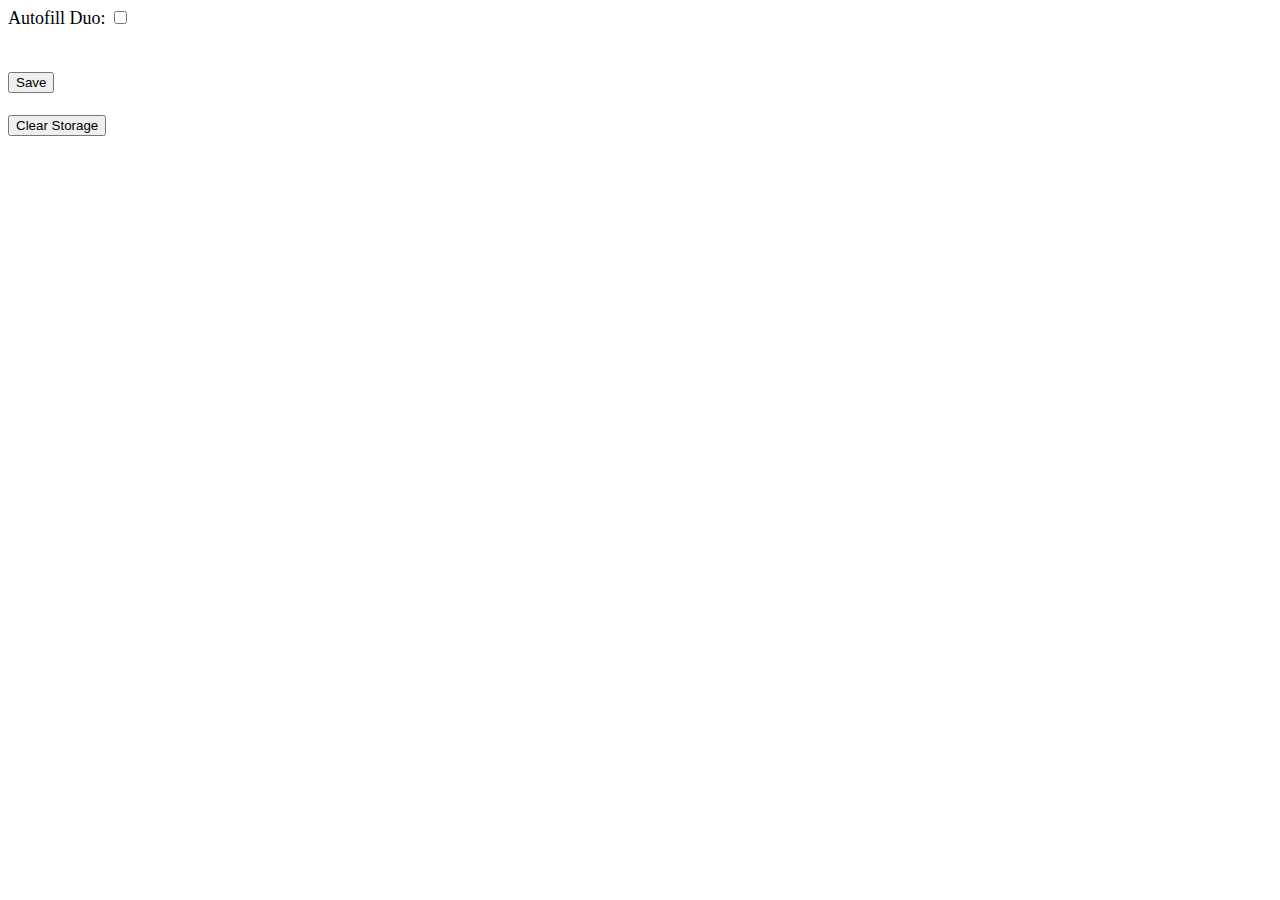
<file: Better-MyCourses/html/options.html>
<!DOCTYPE html>
<html lang = "en">
<head>
	<meta charset = "UTF-8">
	<title>Better myCourses Options</title>
</head>
<style>
	body {
		font-size: large;
	}
</style>
<body>
Autofill Duo:
<label>
	<input id="auto_duo" type="checkbox">
</label>
<br> <br>
<div id="status"><br/></div>
<button id="save">Save</button>
<br/> <br/>
<button id="reset" type="button">Clear Storage</button>
</body>
<script src="../js/options.js"></script>
</html>
</file>
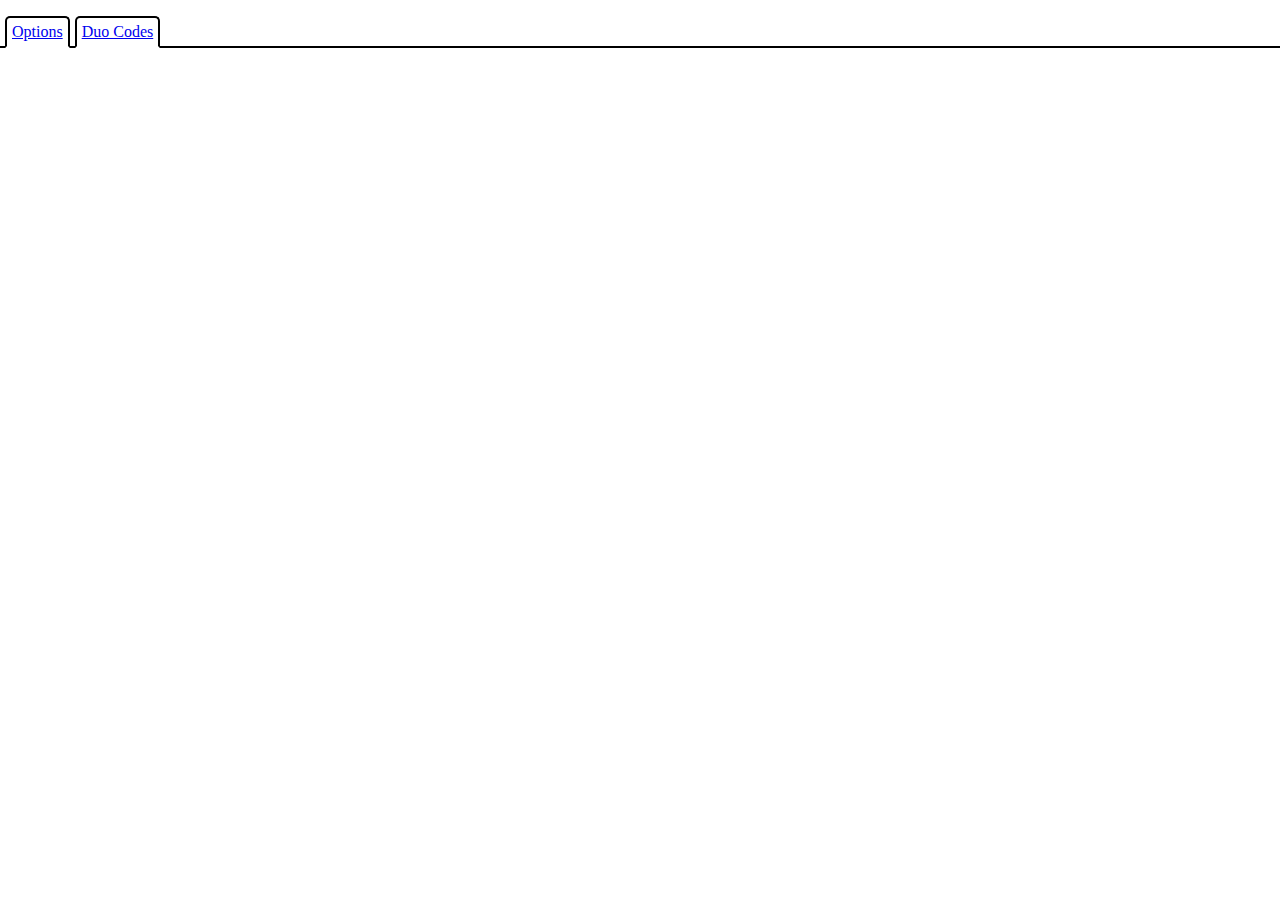
<file: Better-MyCourses/backend/html/codes.html>
<!DOCTYPE html>
<html lang="en">
<head>
	<meta charset="UTF-8">
	<link href="../css/popup.css" rel="stylesheet">
	<title>Duo Codes</title>
	<script src="../js/get_codes.js"></script>
</head>
<body>
<ul class="tab-bar">
	<li>
		<a href="options.html">Options</a>
	</li>
	<li class="active">
		<a href="codes.html">Duo Codes</a>
	</li>
</ul>

<table style="width:100%">
	<tr>
		<td></td>
		<td></td>
		<td></td>
	</tr>
	<tr>
		<td></td>
		<td></td>
		<td></td>
	</tr>
	<tr>
		<td></td>
		<td></td>
		<td></td>
	</tr>
</table>

</body>
</html>
</file>
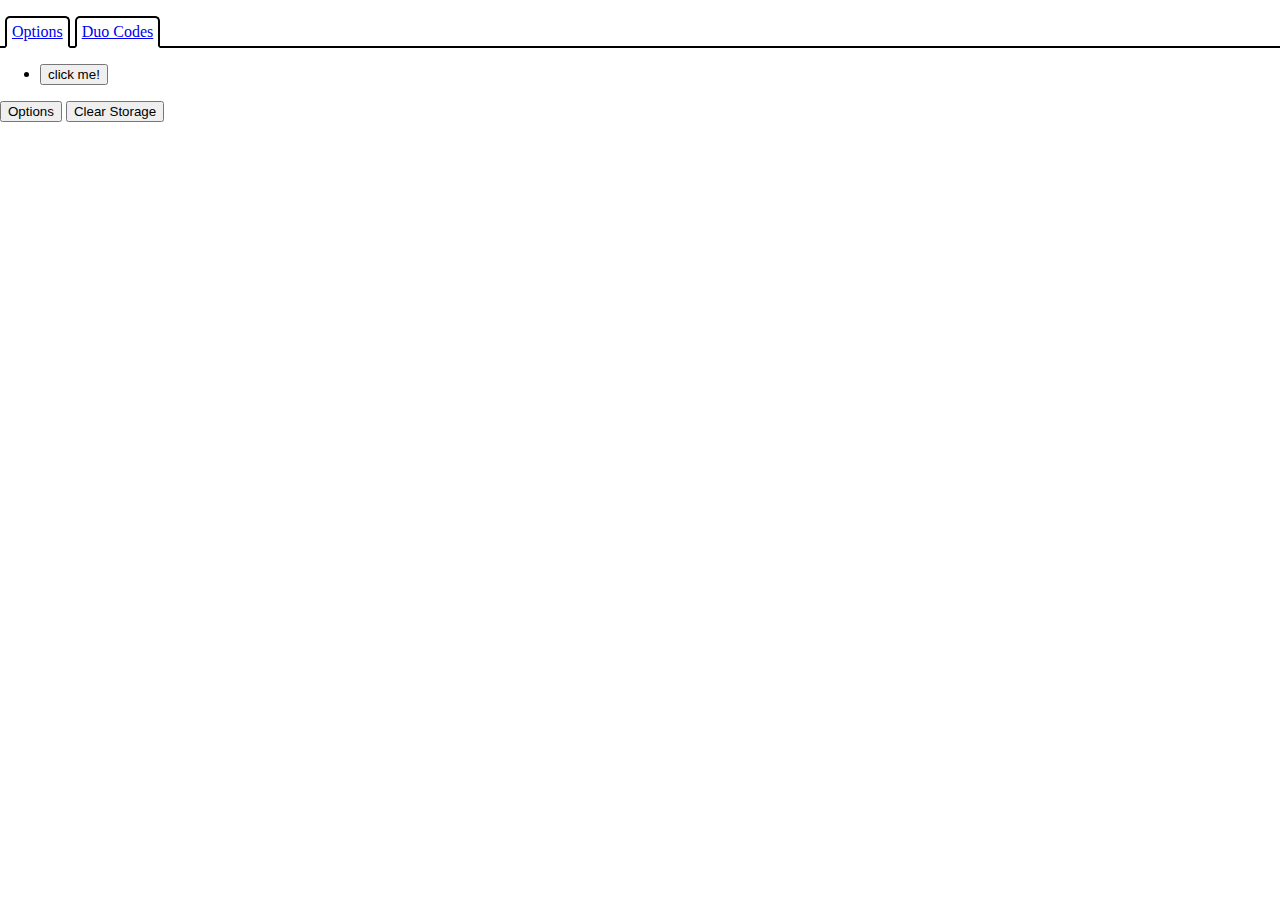
<file: Better-MyCourses/backend/html/popup.html>
<!DOCTYPE html>
<html lang="en">
<head>
	<link href="../css/popup.css" rel="stylesheet">
	<title>Better MyCourses</title>
</head>
<body>
<ul class="tab-bar">
	<li>
		<a href="options.html">Options</a>
	</li>
	<li>
		<a href="codes.html">Duo Codes</a>
	</li>
</ul>

<div id="tabs">
	<ul>
		<li>
			<button>click me!</button>
		</li>
	</ul>
</div>

<button id="options">Options</button>
<button id="reset" type="button">Clear Storage</button>
<script src="../js/popup.js"></script>
</body>
</html>
</file>
<file: styles/prettify-tomorrow.css>
/* Tomorrow Theme */
/* Original theme - https://github.com/chriskempson/tomorrow-theme */
/* Pretty printing styles. Used with prettify.js. */
/* SPAN elements with the classes below are added by prettyprint. */
/* plain text */
.pln {
  color: #4d4d4c; }

@media screen {
  /* string content */
  .str {
    color: #718c00; }

  /* a keyword */
  .kwd {
    color: #8959a8; }

  /* a comment */
  .com {
    color: #8e908c; }

  /* a type name */
  .typ {
    color: #4271ae; }

  /* a literal value */
  .lit {
    color: #f5871f; }

  /* punctuation */
  .pun {
    color: #4d4d4c; }

  /* lisp open bracket */
  .opn {
    color: #4d4d4c; }

  /* lisp close bracket */
  .clo {
    color: #4d4d4c; }

  /* a markup tag name */
  .tag {
    color: #c82829; }

  /* a markup attribute name */
  .atn {
    color: #f5871f; }

  /* a markup attribute value */
  .atv {
    color: #3e999f; }

  /* a declaration */
  .dec {
    color: #f5871f; }

  /* a variable name */
  .var {
    color: #c82829; }

  /* a function name */
  .fun {
    color: #4271ae; } }
/* Use higher contrast and text-weight for printable form. */
@media print, projection {
  .str {
    color: #060; }

  .kwd {
    color: #006;
    font-weight: bold; }

  .com {
    color: #600;
    font-style: italic; }

  .typ {
    color: #404;
    font-weight: bold; }

  .lit {
    color: #044; }

  .pun, .opn, .clo {
    color: #440; }

  .tag {
    color: #006;
    font-weight: bold; }

  .atn {
    color: #404; }

  .atv {
    color: #060; } }
/* Style */
/*
pre.prettyprint {
  background: white;
  font-family: Consolas, Monaco, 'Andale Mono', monospace;
  font-size: 12px;
  line-height: 1.5;
  border: 1px solid #ccc;
  padding: 10px; }
*/

/* Specify class=linenums on a pre to get line numbering */
ol.linenums {
  margin-top: 0;
  margin-bottom: 0; }

/* IE indents via margin-left */
li.L0,
li.L1,
li.L2,
li.L3,
li.L4,
li.L5,
li.L6,
li.L7,
li.L8,
li.L9 {
  /* */ }

/* Alternate shading for lines */
li.L1,
li.L3,
li.L5,
li.L7,
li.L9 {
  /* */ }
</file>
<file: styles/jsdoc-default.css>
@font-face {
    font-family: 'Open Sans';
    font-weight: normal;
    font-style: normal;
    src: url('../fonts/OpenSans-Regular-webfont.eot');
    src:
        local('Open Sans'),
        local('OpenSans'),
        url('../fonts/OpenSans-Regular-webfont.eot?#iefix') format('embedded-opentype'),
        url('../fonts/OpenSans-Regular-webfont.woff') format('woff'),
        url('../fonts/OpenSans-Regular-webfont.svg#open_sansregular') format('svg');
}

@font-face {
    font-family: 'Open Sans Light';
    font-weight: normal;
    font-style: normal;
    src: url('../fonts/OpenSans-Light-webfont.eot');
    src:
        local('Open Sans Light'),
        local('OpenSans Light'),
        url('../fonts/OpenSans-Light-webfont.eot?#iefix') format('embedded-opentype'),
        url('../fonts/OpenSans-Light-webfont.woff') format('woff'),
        url('../fonts/OpenSans-Light-webfont.svg#open_sanslight') format('svg');
}

html
{
    overflow: auto;
    background-color: #fff;
    font-size: 14px;
}

body
{
    font-family: 'Open Sans', sans-serif;
    line-height: 1.5;
    color: #4d4e53;
    background-color: white;
}

a, a:visited, a:active {
    color: #0095dd;
    text-decoration: none;
}

a:hover {
    text-decoration: underline;
}

header
{
    display: block;
    padding: 0px 4px;
}

tt, code, kbd, samp {
    font-family: Consolas, Monaco, 'Andale Mono', monospace;
}

.class-description {
    font-size: 130%;
    line-height: 140%;
    margin-bottom: 1em;
    margin-top: 1em;
}

.class-description:empty {
    margin: 0;
}

#main {
    float: left;
    width: 70%;
}

article dl {
    margin-bottom: 40px;
}

article img {
  max-width: 100%;
}

section
{
    display: block;
    background-color: #fff;
    padding: 12px 24px;
    border-bottom: 1px solid #ccc;
    margin-right: 30px;
}

.variation {
    display: none;
}

.signature-attributes {
    font-size: 60%;
    color: #aaa;
    font-style: italic;
    font-weight: lighter;
}

nav
{
    display: block;
    float: right;
    margin-top: 28px;
    width: 30%;
    box-sizing: border-box;
    border-left: 1px solid #ccc;
    padding-left: 16px;
}

nav ul {
    font-family: 'Lucida Grande', 'Lucida Sans Unicode', arial, sans-serif;
    font-size: 100%;
    line-height: 17px;
    padding: 0;
    margin: 0;
    list-style-type: none;
}

nav ul a, nav ul a:visited, nav ul a:active {
    font-family: Consolas, Monaco, 'Andale Mono', monospace;
    line-height: 18px;
    color: #4D4E53;
}

nav h3 {
    margin-top: 12px;
}

nav li {
    margin-top: 6px;
}

footer {
    display: block;
    padding: 6px;
    margin-top: 12px;
    font-style: italic;
    font-size: 90%;
}

h1, h2, h3, h4 {
    font-weight: 200;
    margin: 0;
}

h1
{
    font-family: 'Open Sans Light', sans-serif;
    font-size: 48px;
    letter-spacing: -2px;
    margin: 12px 24px 20px;
}

h2, h3.subsection-title
{
    font-size: 30px;
    font-weight: 700;
    letter-spacing: -1px;
    margin-bottom: 12px;
}

h3
{
    font-size: 24px;
    letter-spacing: -0.5px;
    margin-bottom: 12px;
}

h4
{
    font-size: 18px;
    letter-spacing: -0.33px;
    margin-bottom: 12px;
    color: #4d4e53;
}

h5, .container-overview .subsection-title
{
    font-size: 120%;
    font-weight: bold;
    letter-spacing: -0.01em;
    margin: 8px 0 3px 0;
}

h6
{
    font-size: 100%;
    letter-spacing: -0.01em;
    margin: 6px 0 3px 0;
    font-style: italic;
}

table
{
    border-spacing: 0;
    border: 0;
    border-collapse: collapse;
}

td, th
{
    border: 1px solid #ddd;
    margin: 0px;
    text-align: left;
    vertical-align: top;
    padding: 4px 6px;
    display: table-cell;
}

thead tr
{
    background-color: #ddd;
    font-weight: bold;
}

th { border-right: 1px solid #aaa; }
tr > th:last-child { border-right: 1px solid #ddd; }

.ancestors, .attribs { color: #999; }
.ancestors a, .attribs a
{
    color: #999 !important;
    text-decoration: none;
}

.clear
{
    clear: both;
}

.important
{
    font-weight: bold;
    color: #950B02;
}

.yes-def {
    text-indent: -1000px;
}

.type-signature {
    color: #aaa;
}

.name, .signature {
    font-family: Consolas, Monaco, 'Andale Mono', monospace;
}

.details { margin-top: 14px; border-left: 2px solid #DDD; }
.details dt { width: 120px; float: left; padding-left: 10px;  padding-top: 6px; }
.details dd { margin-left: 70px; }
.details ul { margin: 0; }
.details ul { list-style-type: none; }
.details li { margin-left: 30px; padding-top: 6px; }
.details pre.prettyprint { margin: 0 }
.details .object-value { padding-top: 0; }

.description {
    margin-bottom: 1em;
    margin-top: 1em;
}

.code-caption
{
    font-style: italic;
    font-size: 107%;
    margin: 0;
}

.source
{
    border: 1px solid #ddd;
    width: 80%;
    overflow: auto;
}

.prettyprint.source {
    width: inherit;
}

.source code
{
    font-size: 100%;
    line-height: 18px;
    display: block;
    padding: 4px 12px;
    margin: 0;
    background-color: #fff;
    color: #4D4E53;
}

.prettyprint code span.line
{
  display: inline-block;
}

.prettyprint.linenums
{
  padding-left: 70px;
  -webkit-user-select: none;
  -moz-user-select: none;
  -ms-user-select: none;
  user-select: none;
}

.prettyprint.linenums ol
{
  padding-left: 0;
}

.prettyprint.linenums li
{
  border-left: 3px #ddd solid;
}

.prettyprint.linenums li.selected,
.prettyprint.linenums li.selected *
{
  background-color: lightyellow;
}

.prettyprint.linenums li *
{
  -webkit-user-select: text;
  -moz-user-select: text;
  -ms-user-select: text;
  user-select: text;
}

.params .name, .props .name, .name code {
    color: #4D4E53;
    font-family: Consolas, Monaco, 'Andale Mono', monospace;
    font-size: 100%;
}

.params td.description > p:first-child,
.props td.description > p:first-child
{
    margin-top: 0;
    padding-top: 0;
}

.params td.description > p:last-child,
.props td.description > p:last-child
{
    margin-bottom: 0;
    padding-bottom: 0;
}

.disabled {
    color: #454545;
}
</file>
<file: docs/styles/prettify-tomorrow.css>
/* Tomorrow Theme */
/* Original theme - https://github.com/chriskempson/tomorrow-theme */
/* Pretty printing styles. Used with prettify.js. */
/* SPAN elements with the classes below are added by prettyprint. */
/* plain text */
.pln {
    color: #4D4D4C;
}

@media screen {
    /* string content */
    .str {
        color: #718C00;
    }

    /* a keyword */
    .kwd {
        color: #8959A8;
    }

    /* a comment */
    .com {
        color: #8E908C;
    }

    /* a type name */
    .typ {
        color: #4271AE;
    }

    /* a literal value */
    .lit {
        color: #F5871F;
    }

    /* punctuation */
    .pun {
        color: #4D4D4C;
    }

    /* lisp open bracket */
    .opn {
        color: #4D4D4C;
    }

    /* lisp close bracket */
    .clo {
        color: #4D4D4C;
    }

    /* a markup tag name */
    .tag {
        color: #C82829;
    }

    /* a markup attribute name */
    .atn {
        color: #F5871F;
    }

    /* a markup attribute value */
    .atv {
        color: #3E999F;
    }

    /* a declaration */
    .dec {
        color: #F5871F;
    }

    /* a variable name */
    .var {
        color: #C82829;
    }

    /* a function name */
    .fun {
        color: #4271AE;
    }
}

/* Use higher contrast and text-weight for printable form. */
@media print, projection {
    .str {
        color: #006600;
    }

    .kwd {
        color: #000066;
        font-weight: bold;
    }

    .com {
        color: #660000;
        font-style: italic;
    }

    .typ {
        color: #440044;
        font-weight: bold;
    }

    .lit {
        color: #004444;
    }

    .pun, .opn, .clo {
        color: #444400;
    }

    .tag {
        color: #000066;
        font-weight: bold;
    }

    .atn {
        color: #440044;
    }

    .atv {
        color: #006600;
    }
}

/* Style */
/*
pre.prettyprint {
  background: white;
  font-family: Consolas, Monaco, 'Andale Mono', monospace;
  font-size: 12px;
  line-height: 1.5;
  border: 1px solid #ccc;
  padding: 10px; }
*/

/* Specify class=linenums on a pre to get line numbering */
ol.linenums {
    margin-bottom: 0;
    margin-top: 0;
}

/* IE indents via margin-left */
li.L0,
li.L1,
li.L2,
li.L3,
li.L4,
li.L5,
li.L6,
li.L7,
li.L8,
li.L9 {
    /* */
}

/* Alternate shading for lines */
li.L1,
li.L3,
li.L5,
li.L7,
li.L9 {
    /* */
}
</file>
<file: docs/styles/jsdoc-default.css>
@font-face {
    font-family: 'Open Sans';
    font-weight: normal;
    font-style: normal;
    src: url('../fonts/OpenSans-Regular-webfont.eot');
    src: local('Open Sans'),
    local('OpenSans'),
    url('../fonts/OpenSans-Regular-webfont.eot?#iefix') format('embedded-opentype'),
    url('../fonts/OpenSans-Regular-webfont.woff') format('woff'),
    url('../fonts/OpenSans-Regular-webfont.svg#open_sansregular') format('svg');
}

@font-face {
    font-family: 'Open Sans Light';
    font-weight: normal;
    font-style: normal;
    src: url('../fonts/OpenSans-Light-webfont.eot');
    src: local('Open Sans Light'),
    local('OpenSans Light'),
    url('../fonts/OpenSans-Light-webfont.eot?#iefix') format('embedded-opentype'),
    url('../fonts/OpenSans-Light-webfont.woff') format('woff'),
    url('../fonts/OpenSans-Light-webfont.svg#open_sanslight') format('svg');
}

html {
    background-color: #FFFFFF;
    font-size: 14px;
    overflow: auto;
}

body {
    background-color: white;
    color: #4D4E53;
    font-family: 'Open Sans', sans-serif;
    line-height: 1.5;
}

a, a:visited, a:active {
    color: #0095DD;
    text-decoration: none;
}

a:hover {
    text-decoration: underline;
}

header {
    display: block;
    padding: 0px 4px;
}

tt, code, kbd, samp {
    font-family: Consolas, Monaco, 'Andale Mono', monospace;
}

.class-description {
    font-size: 130%;
    line-height: 140%;
    margin-bottom: 1em;
    margin-top: 1em;
}

.class-description:empty {
    margin: 0;
}

#main {
    float: left;
    width: 70%;
}

article dl {
    margin-bottom: 40px;
}

article img {
    max-width: 100%;
}

section {
    background-color: #FFFFFF;
    border-bottom: 1px solid #CCCCCC;
    display: block;
    margin-right: 30px;
    padding: 12px 24px;
}

.variation {
    display: none;
}

.signature-attributes {
    color: #AAAAAA;
    font-size: 60%;
    font-style: italic;
    font-weight: lighter;
}

nav {
    border-left: 1px solid #CCCCCC;
    box-sizing: border-box;
    display: block;
    float: right;
    margin-top: 28px;
    padding-left: 16px;
    width: 30%;
}

nav ul {
    font-family: 'Lucida Grande', 'Lucida Sans Unicode', arial, sans-serif;
    font-size: 100%;
    line-height: 17px;
    list-style-type: none;
    margin: 0;
    padding: 0;
}

nav ul a, nav ul a:visited, nav ul a:active {
    color: #4D4E53;
    font-family: Consolas, Monaco, 'Andale Mono', monospace;
    line-height: 18px;
}

nav h3 {
    margin-top: 12px;
}

nav li {
    margin-top: 6px;
}

footer {
    display: block;
    font-size: 90%;
    font-style: italic;
    margin-top: 12px;
    padding: 6px;
}

h1, h2, h3, h4 {
    font-weight: 200;
    margin: 0;
}

h1 {
    font-family: 'Open Sans Light', sans-serif;
    font-size: 48px;
    letter-spacing: -2px;
    margin: 12px 24px 20px;
}

h2, h3.subsection-title {
    font-size: 30px;
    font-weight: 700;
    letter-spacing: -1px;
    margin-bottom: 12px;
}

h3 {
    font-size: 24px;
    letter-spacing: -0.5px;
    margin-bottom: 12px;
}

h4 {
    color: #4D4E53;
    font-size: 18px;
    letter-spacing: -0.33px;
    margin-bottom: 12px;
}

h5, .container-overview .subsection-title {
    font-size: 120%;
    font-weight: bold;
    letter-spacing: -0.01em;
    margin: 8px 0 3px 0;
}

h6 {
    font-size: 100%;
    font-style: italic;
    letter-spacing: -0.01em;
    margin: 6px 0 3px 0;
}

table {
    border: 0;
    border-collapse: collapse;
    border-spacing: 0;
}

td, th {
    border: 1px solid #DDDDDD;
    display: table-cell;
    margin: 0px;
    padding: 4px 6px;
    text-align: left;
    vertical-align: top;
}

thead tr {
    background-color: #DDDDDD;
    font-weight: bold;
}

th {
    border-right: 1px solid #AAAAAA;
}

tr > th:last-child {
    border-right: 1px solid #DDDDDD;
}

.ancestors, .attribs {
    color: #999999;
}

.ancestors a, .attribs a {
    color: #999999 !important;
    text-decoration: none;
}

.clear {
    clear: both;
}

.important {
    color: #950B02;
    font-weight: bold;
}

.yes-def {
    text-indent: -1000px;
}

.type-signature {
    color: #AAAAAA;
}

.name, .signature {
    font-family: Consolas, Monaco, 'Andale Mono', monospace;
}

.details {
    border-left: 2px solid #DDDDDD;
    margin-top: 14px;
}

.details dt {
    float: left;
    padding-left: 10px;
    padding-top: 6px;
    width: 120px;
}

.details dd {
    margin-left: 70px;
}

.details ul {
    margin: 0;
}

.details ul {
    list-style-type: none;
}

.details li {
    margin-left: 30px;
    padding-top: 6px;
}

.details pre.prettyprint {
    margin: 0
}

.details .object-value {
    padding-top: 0;
}

.description {
    margin-bottom: 1em;
    margin-top: 1em;
}

.code-caption {
    font-size: 107%;
    font-style: italic;
    margin: 0;
}

.source {
    border: 1px solid #DDDDDD;
    overflow: auto;
    width: 80%;
}

.prettyprint.source {
    width: inherit;
}

.source code {
    background-color: #FFFFFF;
    color: #4D4E53;
    display: block;
    font-size: 100%;
    line-height: 18px;
    margin: 0;
    padding: 4px 12px;
}

.prettyprint code span.line {
    display: inline-block;
}

.prettyprint.linenums {
    padding-left: 70px;
    -moz-user-select: none;
    -ms-user-select: none;
    -webkit-user-select: none;
    user-select: none;
}

.prettyprint.linenums ol {
    padding-left: 0;
}

.prettyprint.linenums li {
    border-left: 3px #DDDDDD solid;
}

.prettyprint.linenums li.selected,
.prettyprint.linenums li.selected * {
    background-color: lightyellow;
}

.prettyprint.linenums li * {
    -moz-user-select: text;
    -ms-user-select: text;
    -webkit-user-select: text;
    user-select: text;
}

.params .name, .props .name, .name code {
    color: #4D4E53;
    font-family: Consolas, Monaco, 'Andale Mono', monospace;
    font-size: 100%;
}

.params td.description > p:first-child,
.props td.description > p:first-child {
    margin-top: 0;
    padding-top: 0;
}

.params td.description > p:last-child,
.props td.description > p:last-child {
    margin-bottom: 0;
    padding-bottom: 0;
}

.disabled {
    color: #454545;
}
</file>
<file: Better-MyCourses/backend/css/popup.css>
body {
    margin: 0;
    min-width: 300px;
}

.tab-bar {
    border-bottom: 2px solid black;

    display: flex;
    flex-direction: row;

    list-style: none;
    padding-inline-start: 0;

    width: 100%;
}

.tab-bar > li:first-of-type {
    margin-left: 5px;
}

.tab-bar > li {
    border-bottom: 2px solid white;
    border-left: 2px solid black;
    border-right: 2px solid black;
    border-top: 2px solid black;

    border-top-left-radius: 5px;
    border-top-right-radius: 5px;

    margin: 0 5px -2px 0;
}

.tab-bar > li > a {
    display: block;
    margin: 5px;
}
</file>
